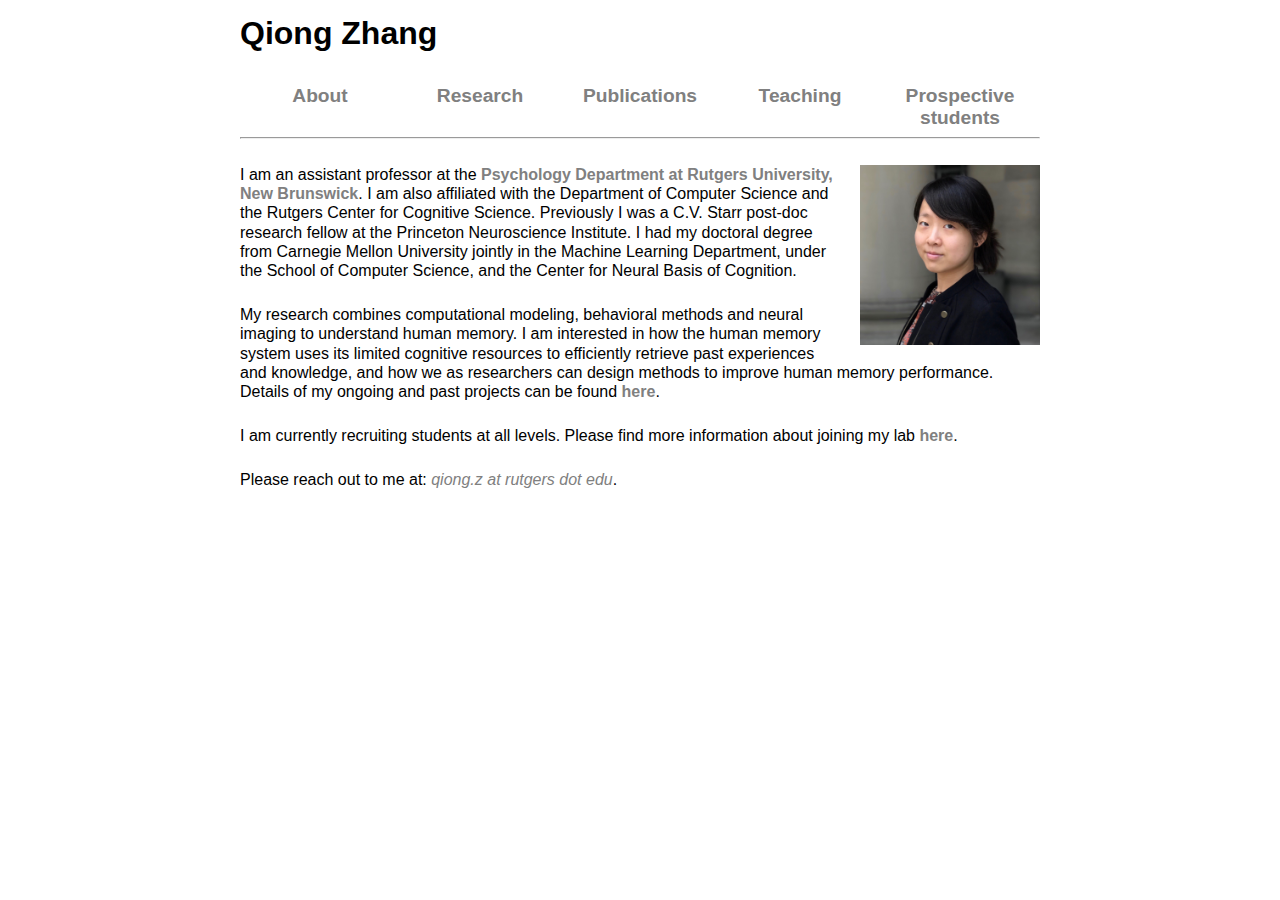
<file: index.html>
<html>

<title>Qiong Zhang</title>

<link href="style.css" rel="stylesheet" type="text/css">

<head>
<h1>Qiong Zhang</h1>

</br>

<tr>
<td height="20%" colspan="1">
  <table style="border: 0; width: 100%; cellpadding: 10px; cellspacing: 0; bordercolor=white;">
	<tr style="text-align:center;">
        <td width="25%"> <a
        href="index.html" style="font-size: 1.2em; color: #808080;">About</a> </td>
		<td width="25%"> <a
        href="./research.html" style="font-size: 1.2em; color: #808080;">Research</a> </td>
		<td width="25%"> <a
        href="./publications.html" style="font-size: 1.2em; color: #808080;">Publications</a> </td>
        <td width="25%"> <a
        href="teaching.html" style="font-size: 1.2em; color: #808080;">Teaching</a> </td>
		<td width="25%"> <a
        href="students.html" style="font-size: 1.2em; color: #808080;">Prospective students</a> </td>
	</tr>
	</table>
</td>
</tr>

<hr>

</head>

<body>
<style>
p {
    margin-bottom: 10px;
}
</style>
</br>
	<section>


		<img src="./qiong_0.jpeg" style="float: right; margin-left: 1em; height: 180; width: auto;">

<p> I am an assistant professor at the <a href="https://psych.rutgers.edu" target='_self'>Psychology Department at Rutgers University, New Brunswick</a>. I am also affiliated with the Department of Computer Science and the Rutgers Center for Cognitive Science. Previously I was a C.V. Starr post-doc research fellow at the
  Princeton Neuroscience Institute. I had my doctoral degree from Carnegie Mellon University jointly in the Machine Learning Department, under the School of Computer Science,
 and the Center for Neural Basis of Cognition. </p>

 <p>My research combines computational modeling, behavioral methods and neural imaging to understand human memory. I am interested in how the human memory system uses its limited cognitive resources to efficiently
  retrieve past experiences and knowledge, and how we as researchers can design methods to improve human memory performance. Details of my ongoing and past projects can be found
 <a
      href="./research.html">here</a>.</p>

      <p>I am currently recruiting students at all levels. Please find more information about joining my lab <a
            href="./students.html">here</a>. </p>
      <p>Please reach out to me at: <i style="color: gray;">qiong.z at rutgers dot edu</i>.</p>

  </section>
</body>

</html>
</file>
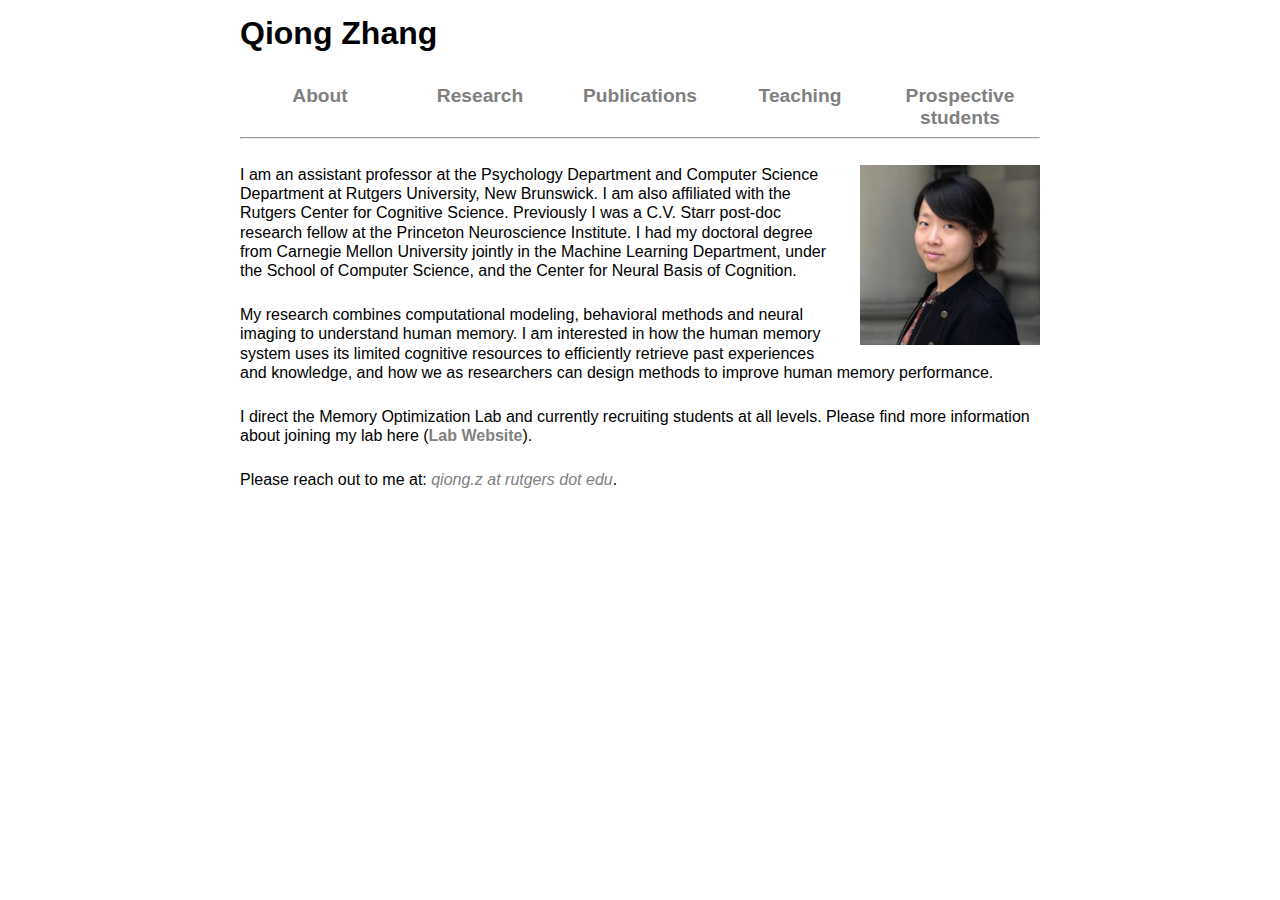
<file: index_08032022.html>
<html>

<title>Qiong Zhang</title>

<link href="style.css" rel="stylesheet" type="text/css">

<head>
<h1>Qiong Zhang</h1>

</br>

<tr>
<td height="20%" colspan="1">
  <table style="border: 0; width: 100%; cellpadding: 10px; cellspacing: 0; bordercolor=white;">
	<tr style="text-align:center;">
        <td width="25%"> <a
        href="index.html" style="font-size: 1.2em; color: #808080;">About</a> </td>
		<td width="25%"> <a
        href="./research.html" style="font-size: 1.2em; color: #808080;">Research</a> </td>
		<td width="25%"> <a
        href="./publications.html" style="font-size: 1.2em; color: #808080;">Publications</a> </td>
        <td width="25%"> <a
        href="teaching.html" style="font-size: 1.2em; color: #808080;">Teaching</a> </td>
		<td width="25%"> <a
        href="students.html" style="font-size: 1.2em; color: #808080;">Prospective students</a> </td>
	</tr>
	</table>
</td>
</tr>

<hr>

</head>

<body>
<style>
p {
    margin-bottom: 10px;
}
</style>
</br>
	<section>


		<img src="./qiong_0.jpeg" style="float: right; margin-left: 1em; height: 180; width: auto;">

<p> I am an assistant professor at the Psychology Department and Computer Science Department at Rutgers University, New Brunswick</a>. I am also affiliated with the Rutgers Center for Cognitive Science. Previously I was a C.V. Starr post-doc research fellow at the
  Princeton Neuroscience Institute. I had my doctoral degree from Carnegie Mellon University jointly in the Machine Learning Department, under the School of Computer Science,
 and the Center for Neural Basis of Cognition. </p>

 <p>My research combines computational modeling, behavioral methods and neural imaging to understand human memory. I am interested in how the human memory system uses its limited cognitive resources to efficiently
  retrieve past experiences and knowledge, and how we as researchers can design methods to improve human memory performance.</p>


      <p>I direct the Memory Optimization Lab and currently recruiting students at all levels. Please find more information about joining my lab here (<a
                 href="https://sites.rutgers.edu/memory-optimization-lab/">Lab Website</a>).</p>
      <p>Please reach out to me at: <i style="color: gray;">qiong.z at rutgers dot edu</i>.</p>

  </section>
</body>

</html>
</file>
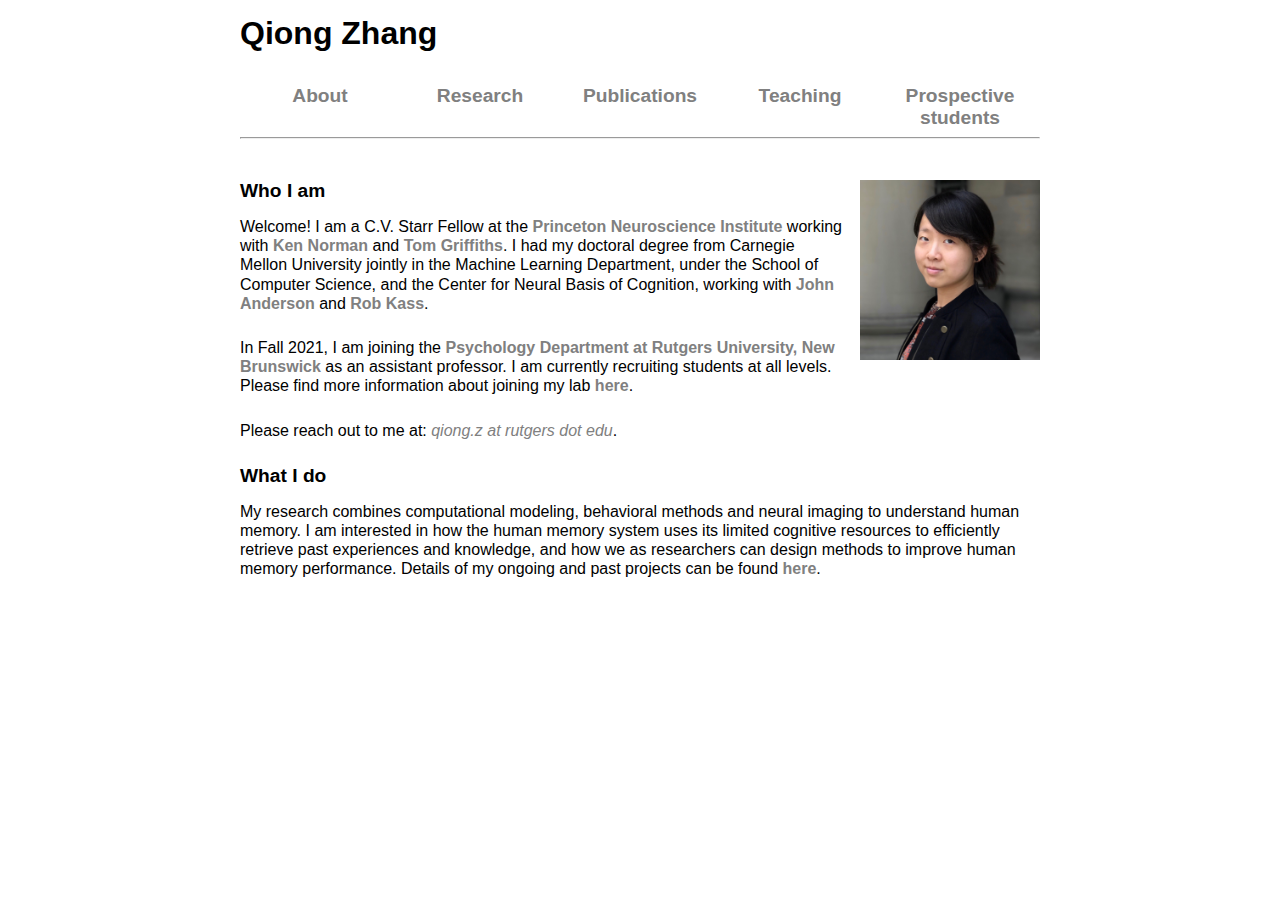
<file: index_09082021.html>
<html>

<title>Qiong Zhang</title>

<link href="style.css" rel="stylesheet" type="text/css">

<head>
<h1>Qiong Zhang</h1>

</br>

<tr>
<td height="20%" colspan="1">
  <table style="border: 0; width: 100%; cellpadding: 10px; cellspacing: 0; bordercolor=white;">
	<tr style="text-align:center;">
        <td width="25%"> <a
        href="index.html" style="font-size: 1.2em; color: #808080;">About</a> </td>
		<td width="25%"> <a
        href="./research.html" style="font-size: 1.2em; color: #808080;">Research</a> </td>
		<td width="25%"> <a
        href="./publications.html" style="font-size: 1.2em; color: #808080;">Publications</a> </td>
        <td width="25%"> <a
        href="teaching.html" style="font-size: 1.2em; color: #808080;">Teaching</a> </td>
		<td width="25%"> <a
        href="students.html" style="font-size: 1.2em; color: #808080;">Prospective students</a> </td>
	</tr>
	</table>
</td>
</tr>

<hr>

</head>

<body>
<style>
p {
    margin-bottom: 10px;
}
</style>
</br>
	<section>


		<img src="./qiong_0.jpeg" style="float: right; margin-left: 1em; height: 180; width: auto;">
		<h2>Who I am</h2>

		<p>Welcome! I am a C.V. Starr Fellow at the <a
     href="http://pni.princeton.edu"
     target='_self'>Princeton Neuroscience Institute </a> working with <a
     href="http://compmem.princeton.edu" target='_self'>Ken Norman </a> and <a href="http://cocosci.princeton.edu"
     target='_self'>Tom Griffiths</a>. I had my doctoral degree from Carnegie Mellon University jointly in the Machine Learning Department, under the School of Computer Science, and the Center for Neural Basis of Cognition, working with <a
     href="http://act-r.psy.cmu.edu/peoplepages/ja/" target='_self'>John Anderson </a> and <a href="http://www.stat.cmu.edu/~kass/"
     target='_self'>Rob Kass</a>. </p>

     <p> In Fall 2021, I am joining the <a href="https://psych.rutgers.edu"
     target='_self'>Psychology Department at Rutgers University, New Brunswick</a> as an assistant professor. I am currently recruiting students at all levels. Please find more information about joining my lab <a
           href="./students.html">here</a>. </p>

    <p>Please reach out to me at: <i style="color: gray;">qiong.z at rutgers dot edu</i>.</p>

	</section>

  <section>
    <h2>What I do</h2>


<p> My research combines computational modeling, behavioral methods and neural imaging to understand human memory. I am interested in how the human memory system uses its limited cognitive resources to efficiently
  retrieve past experiences and knowledge, and how we as researchers can design methods to improve human memory performance. Details of my ongoing and past projects can be found
 <a
      href="./research.html">here</a>.</p>
  </section>
</body>

</html>
</file>
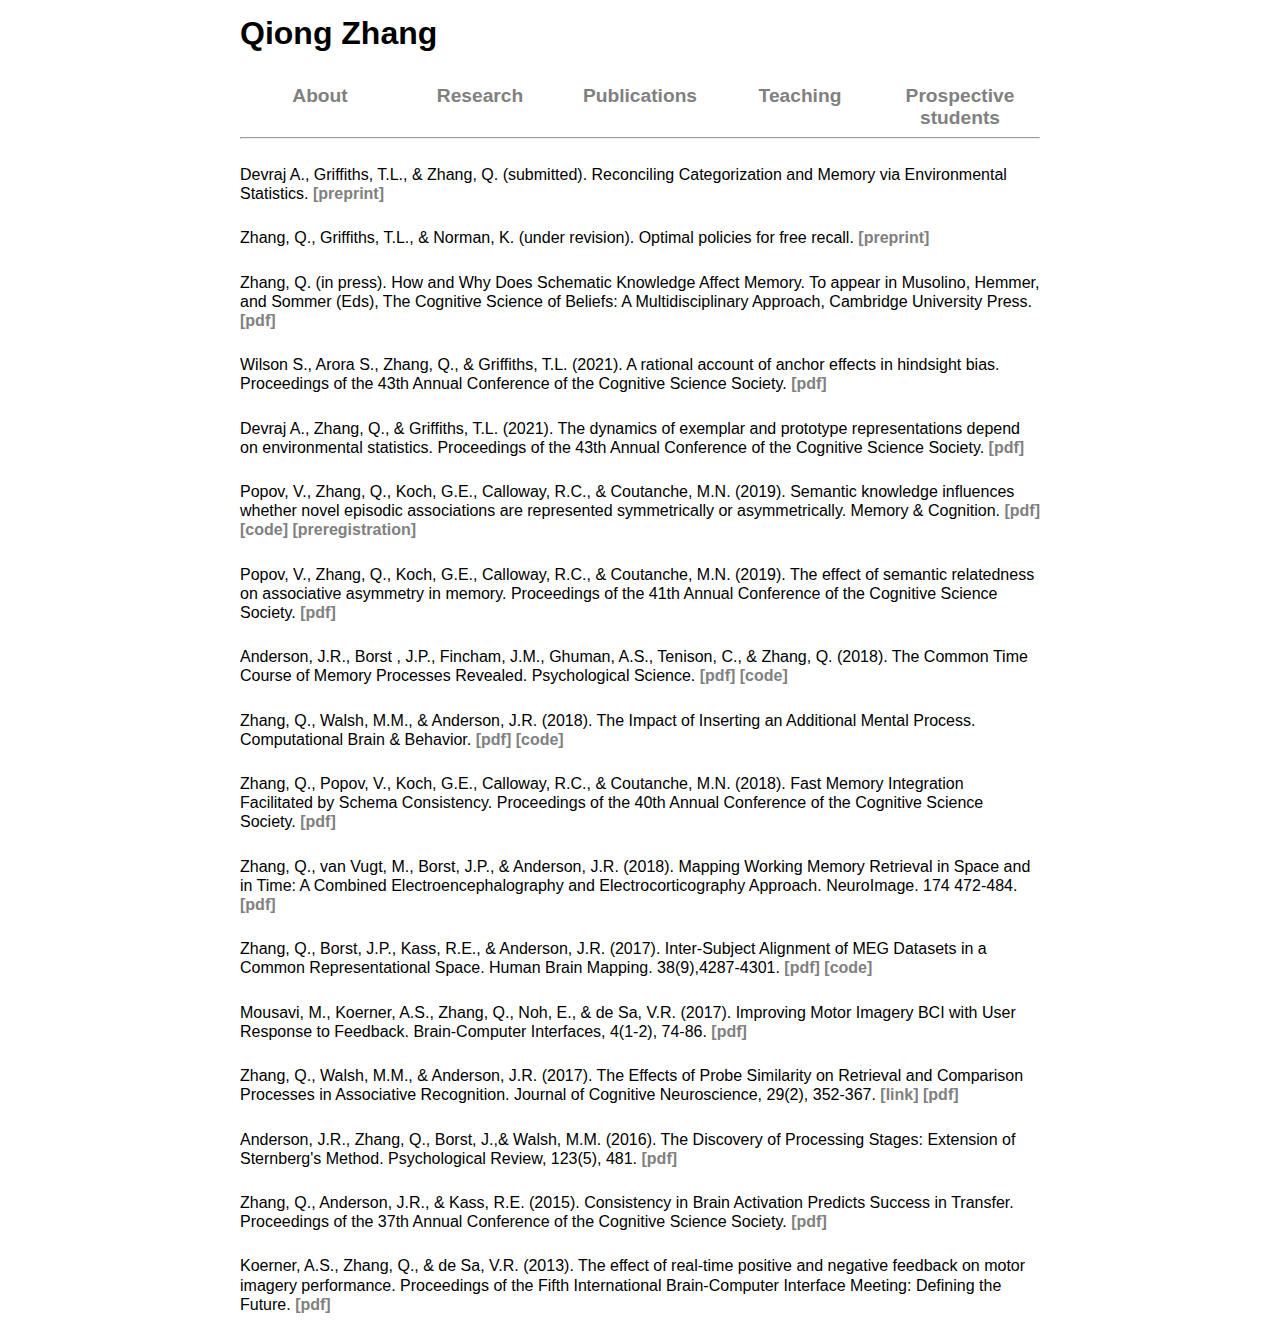
<file: publications.html>
<html>

<title>Qiong Zhang</title>

<link rel="stylesheet" href="style.css" type="text/css">

<head>

<style>
p {
    margin-bottom: 1em;
}
</style>


<h1>Qiong Zhang</h1>

</br>

<tr>
<td height="20%" colspan="1">
  <table style="border: 0; width: 100%; cellpadding: 10px; cellspacing: 0; bordercolor=white;">
	<tr style="text-align:center;">
        <td width="25%"> <a
        href="index.html" style="font-size: 1.2em; color: #808080;">About</a> </td>
		<td width="25%"> <a
        href="./research.html" style="font-size: 1.2em; color: #808080;">Research</a> </td>
		<td width="25%"> <a
        href="./publications.html" style="font-size: 1.2em; color: #808080;">Publications</a> </td>
        <td width="25%"> <a
        href="teaching.html" style="font-size: 1.2em; color: #808080;">Teaching</a> </td>
		<td width="25%"> <a
        href="students.html" style="font-size: 1.2em; color: #808080;">Prospective students</a> </td>
	</tr>
	</table>
</td>
</tr>

<hr>

</head>



<body>
</br>



	<section>

<p> Devraj A., Griffiths, T.L., & Zhang, Q. (submitted). Reconciling Categorization and Memory via Environmental Statistics. <a href="https://psyarxiv.com/72yw8" target='_self'>[preprint]</a></p>

<p> Zhang, Q., Griffiths, T.L., & Norman, K. (under revision). Optimal policies for free recall. <a href="https://psyarxiv.com/sgepb" target='_self'>[preprint]</a></p>

<p> Zhang, Q. (in press). How and Why Does Schematic Knowledge Affect Memory. To appear in Musolino, Hemmer, and Sommer (Eds), The Cognitive Science of Beliefs: A Multidisciplinary Approach, Cambridge University Press.<a href="Chapter4.pdf" target='_self'> [pdf]</a></p>

<p> Wilson S., Arora S., Zhang, Q., & Griffiths, T.L. (2021). A rational account of anchor effects in hindsight bias. Proceedings of the 43th Annual Conference of the Cognitive Science Society.<a href="hindsight.pdf" target='_self'> [pdf] </a></p>

<p> Devraj A., Zhang, Q., & Griffiths, T.L. (2021). The dynamics of exemplar and prototype representations depend on environmental statistics. Proceedings of the 43th Annual Conference of the Cognitive Science Society.<a href="categorization.pdf" target='_self'> [pdf] </a> </p>

<p> Popov, V., Zhang, Q., Koch, G.E., Calloway, R.C., & Coutanche, M.N. (2019). Semantic knowledge influences whether novel episodic associations are represented symmetrically or asymmetrically. Memory & Cognition. <a href="asymmetry.pdf" target='_self'> [pdf]</a> <a href="https://osf.io/72amw/" target='_self'>[code]</a> <a href="https://osf.io/rdsw5" target='_self'>[preregistration]</a></p>

<p> Popov, V., Zhang, Q., Koch, G.E., Calloway, R.C., & Coutanche, M.N. (2019). The effect of semantic relatedness on associative asymmetry in memory. Proceedings of the 41th Annual Conference of the Cognitive Science Society. <a href="https://psyarxiv.com/6pgjn/" target='_self'>[pdf]</a>  </p>

<p>Anderson, J.R., Borst , J.P., Fincham, J.M., Ghuman, A.S., Tenison, C., & Zhang, Q. (2018). The Common Time Course of Memory Processes Revealed. Psychological Science. <a href="http://act-r.psy.cmu.edu/?post_type=publications&p=21105" target='_self'> [pdf]</a> <a href="http://act-r.psy.cmu.edu/?post_type=publications&p=21105" target='_self'>[code]</a> </p>


<p>Zhang, Q., Walsh, M.M., & Anderson, J.R. (2018). The Impact of Inserting an Additional Mental Process. Computational Brain & Behavior. <a href="https://rdcu.be/NHNO" target='_self'>[pdf]</a> <a href="https://osf.io/mtqp5/" target='_self'>[code]</a>  </p>

<p>Zhang, Q., Popov, V., Koch, G.E., Calloway, R.C., & Coutanche, M.N. (2018). Fast Memory Integration Facilitated by Schema Consistency.  Proceedings of the 40th Annual Conference of the Cognitive Science Society. <a href="http://mindmodeling.org/cogsci2018/papers/0525/0525.pdf" target='_self'>[pdf]</a>   </p>


<p>Zhang, Q., van Vugt, M., Borst, J.P., & Anderson, J.R. (2018). Mapping Working Memory Retrieval in Space and in Time: A Combined Electroencephalography and Electrocorticography Approach. NeuroImage. 174 472-484. <a href="https://www.researchgate.net/publication/323884082_Mapping_working_memory_retrieval_in_space_and_in_time_A_combined_electroencephalography_and_electrocorticography_approach" target='_self'> [pdf]</a> </p>

		<p>Zhang, Q., Borst, J.P., Kass, R.E., & Anderson, J.R. (2017). Inter-Subject Alignment of MEG Datasets in a Common Representational Space. Human Brain Mapping. 38(9),4287-4301. <a href="https://www.researchgate.net/publication/317840536_Inter-subject_Alignment_of_MEG_Datasets_in_a_Common_Representational_Space " target='_self'> [pdf]</a> <a href="https://github.com/21zhangqiong/MEG_Alignment" target='_self'>[code]</a> </p>

		<p> Mousavi, M., Koerner, A.S., Zhang, Q.,  Noh, E., & de Sa, V.R. (2017). Improving Motor Imagery BCI with User Response to Feedback. Brain-Computer Interfaces, 4(1-2), 74-86. <a href="http://www.tandfonline.com/eprint/CazsdMbk6IAfk5fa7hke/full " target='_self'> [pdf]</a> </p>


		<p>Zhang, Q., Walsh, M.M., & Anderson, J.R. (2017). The Effects of Probe Similarity on Retrieval and Comparison Processes in Associative Recognition. Journal of Cognitive Neuroscience, 29(2), 352-367.
<a href="http://www.mitpressjournals.org/doi/pdf/10.1162/jocn_a_01059" target='_self'>[link]</a> <a href="https://www.researchgate.net/publication/309298705_The_Effects_of_Probe_Similarity_on_Retrieval_and_Comparison_Processes_in_Associative_Recognition" target='_self'> [pdf]</a> </p>
		<p>Anderson, J.R., Zhang, Q., Borst, J.,& Walsh, M.M. (2016). The Discovery of Processing Stages: Extension of Sternberg's Method. Psychological Review, 123(5), 481. <a href="psychrev.pdf" target='_self'> [pdf]</a> </p>
    <p> Zhang, Q., Anderson, J.R., & Kass, R.E. (2015). Consistency in Brain Activation Predicts Success in Transfer. Proceedings of the 37th Annual Conference of the Cognitive Science Society. <a href="https://mindmodeling.org/cogsci2015/papers/0477/paper0477.pdf
" target='_self'>[pdf]</a></p>
<p>Koerner, A.S., Zhang, Q., & de Sa, V.R. (2013). The effect of real-time positive and negative feedback on motor imagery performance. Proceedings of the Fifth International Brain-Computer Interface Meeting: Defining the Future. <a href="bci_2013.pdf" target='_self'>[pdf]</a></p>

		</p>


	</section>




</body>

</html>
</file>
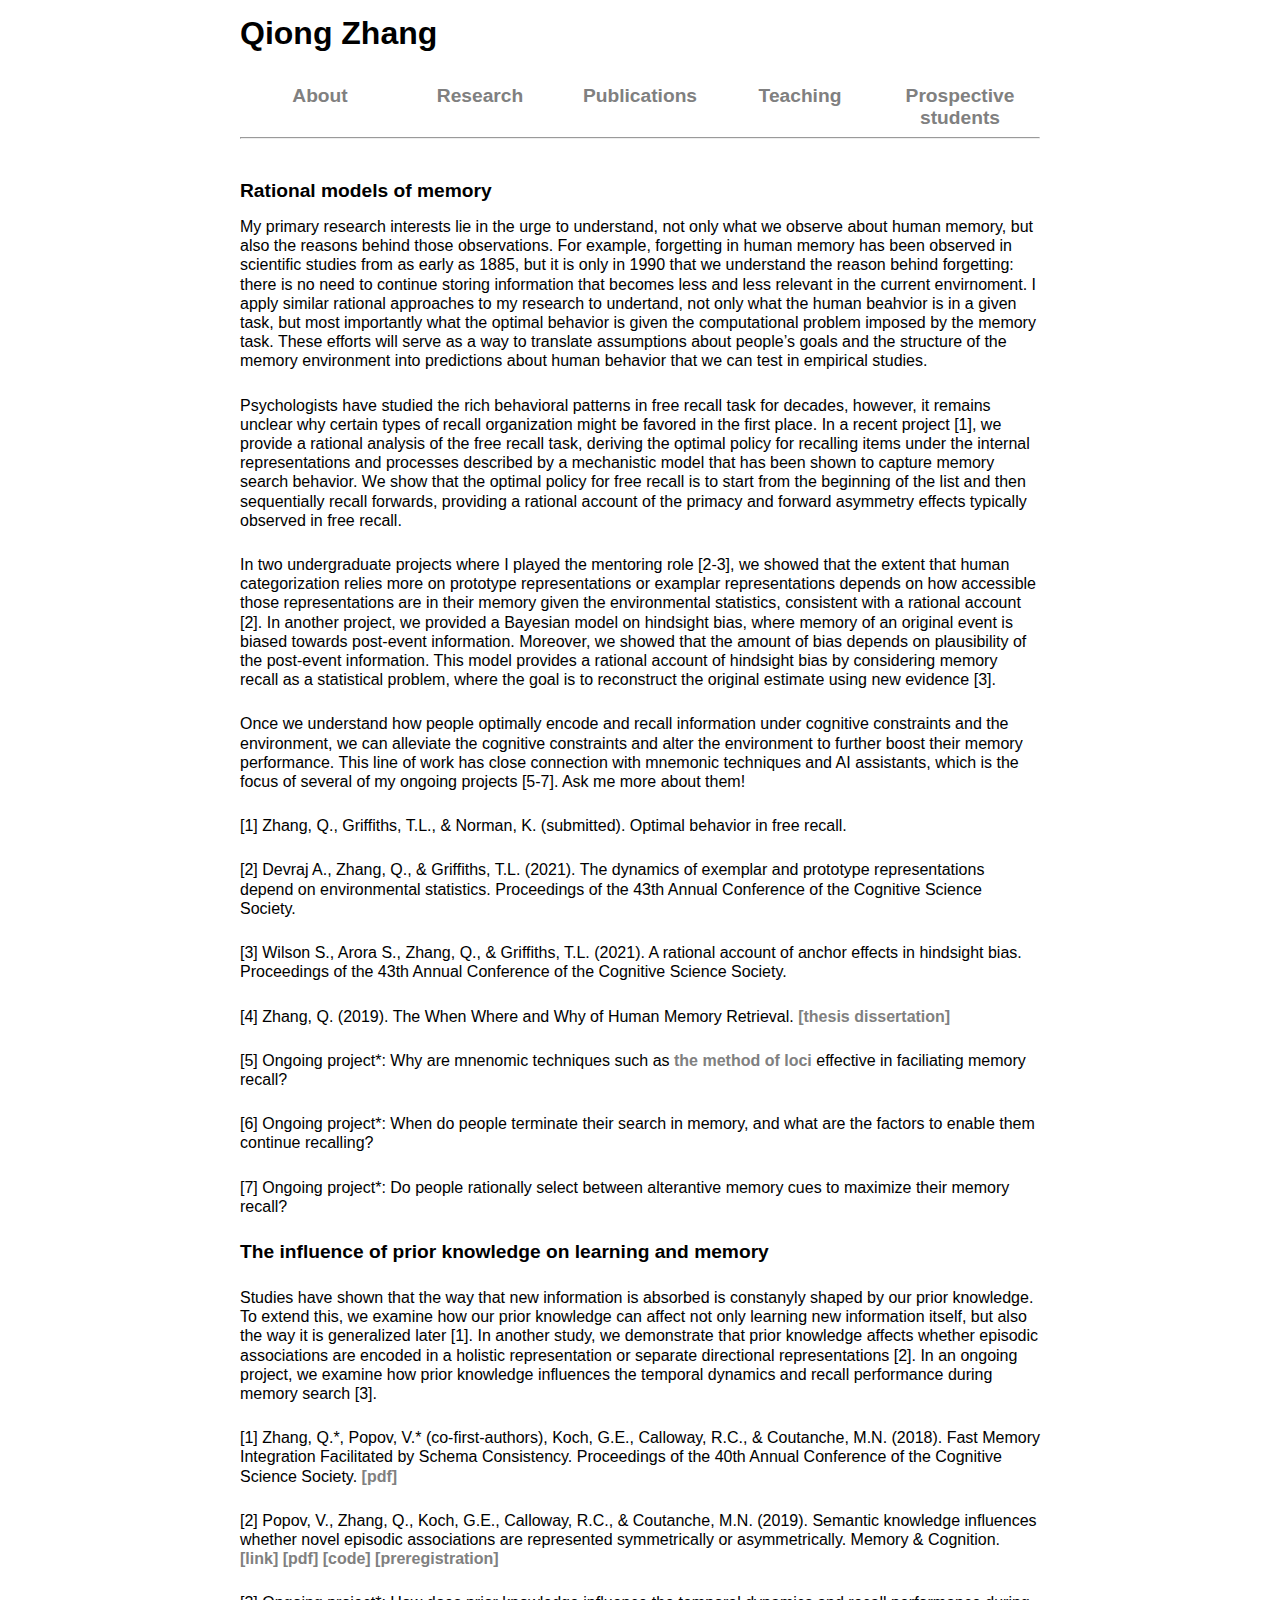
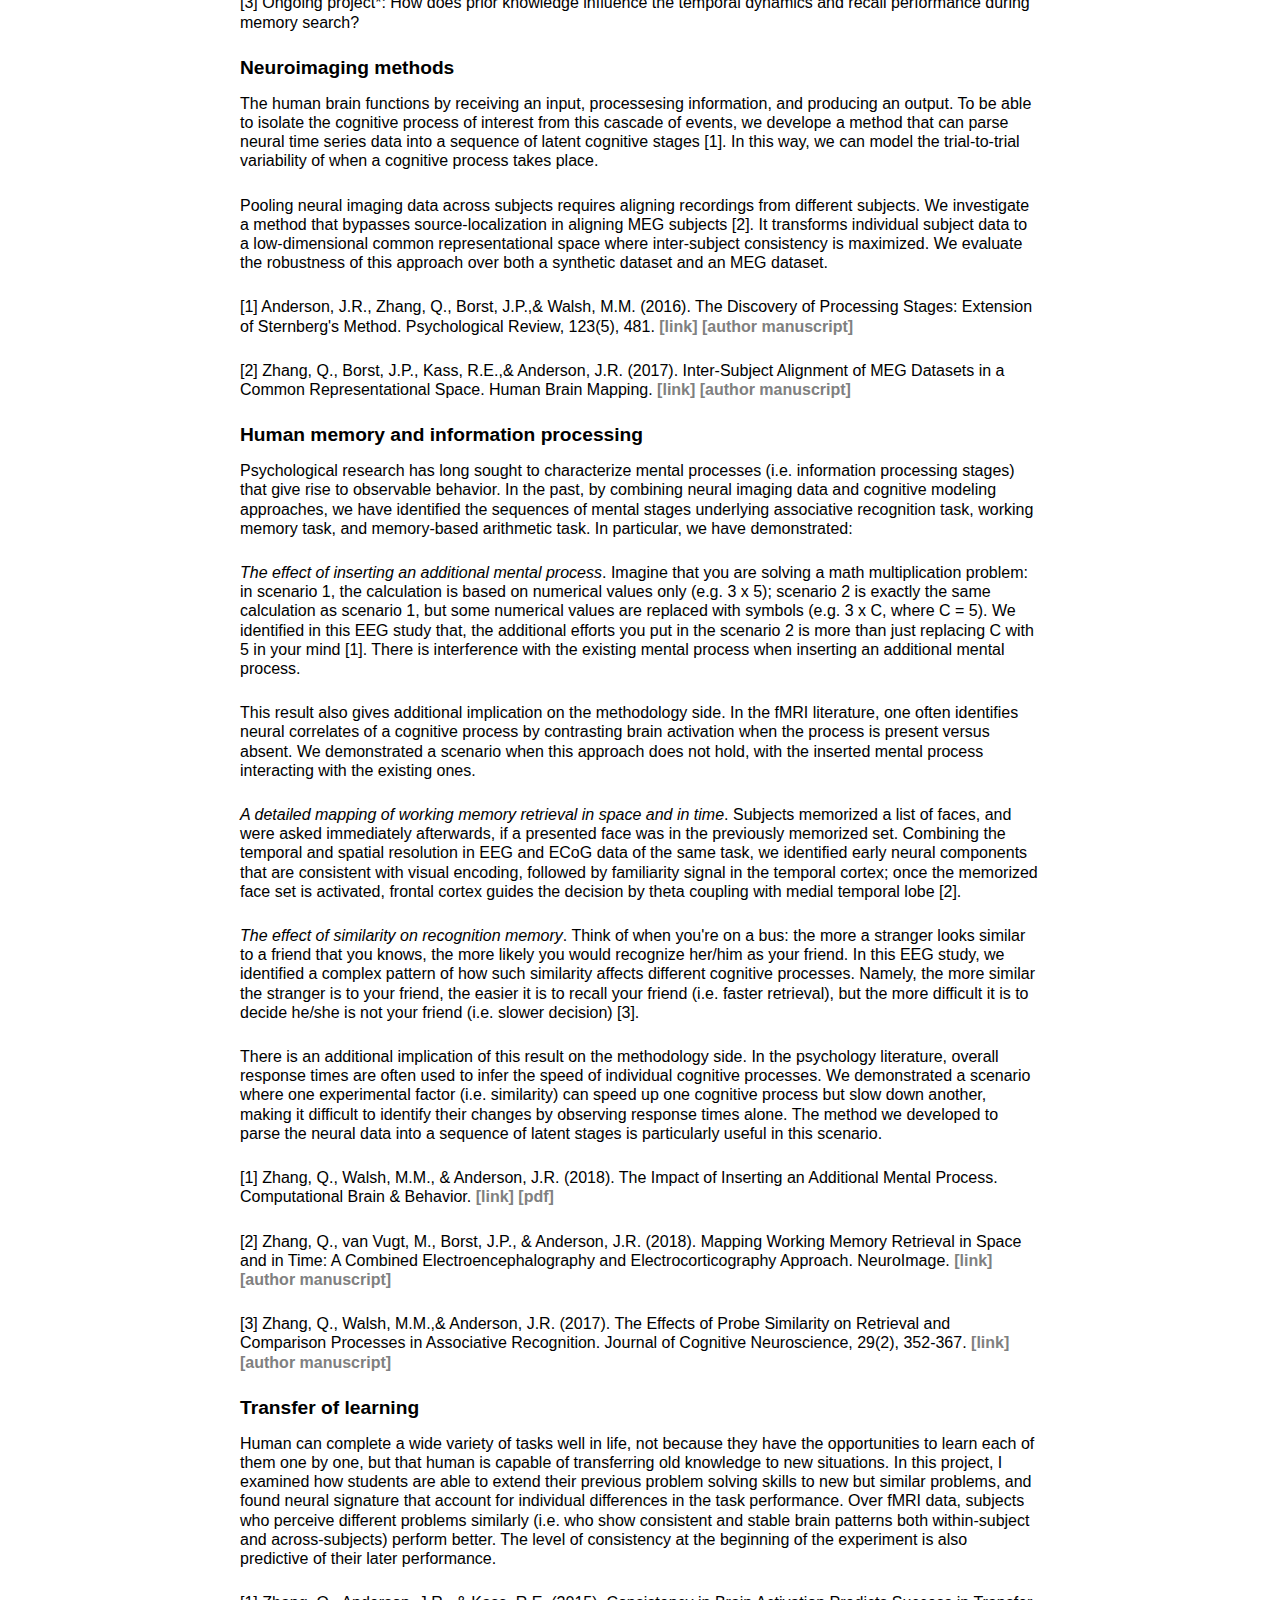
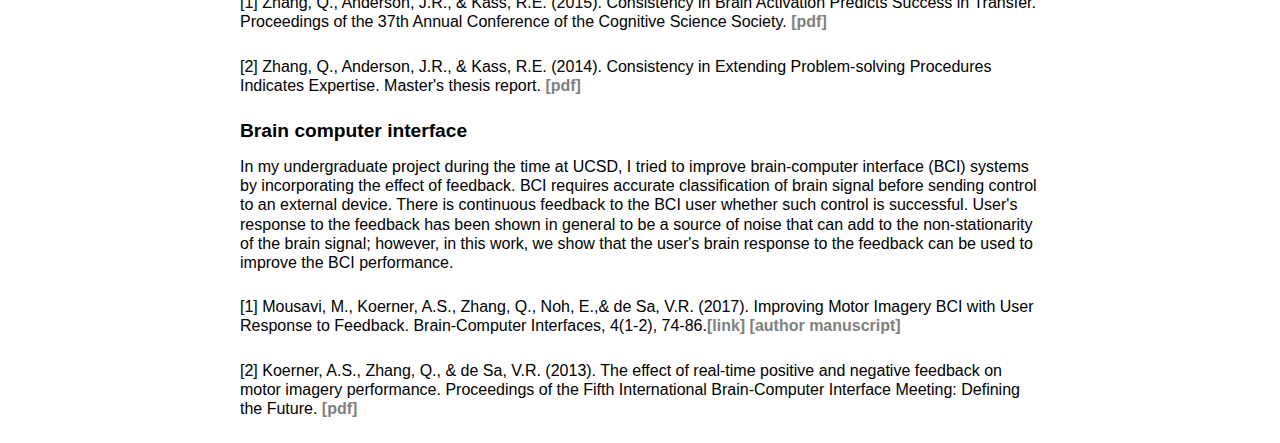
<file: research copy.html>
<html>

<title>Qiong Zhang</title>

<link rel="stylesheet" href="style.css" type="text/css">

<head>
<h1>Qiong Zhang</h1>

</br>

<tr>
<td height="20%" colspan="1">
  <table style="border: 0; width: 100%; cellpadding: 10px; cellspacing: 0; bordercolor=white;">
	<tr style="text-align:center;">
        <td width="25%"> <a
        href="index.html" style="font-size: 1.2em; color: #808080;">About</a> </td>
		<td width="25%"> <a
        href="./research.html" style="font-size: 1.2em; color: #808080;">Research</a> </td>
		<td width="25%"> <a
        href="./publications.html" style="font-size: 1.2em; color: #808080;">Publications</a> </td>
        <td width="25%"> <a
        href="teaching.html" style="font-size: 1.2em; color: #808080;">Teaching</a> </td>
		<td width="25%"> <a
        href="students.html" style="font-size: 1.2em; color: #808080;">Prospective students</a> </td>
	</tr>
	</table>
</td>
</tr>

<hr>

</head>


<body>
</br>
	<section>

		<h2>Rational models of memory </h2>
	    <p> My primary research interests lie in the urge to understand, not only what we observe about human memory, but also the reasons behind those observations.
        For example, forgetting in human memory has been observed in scientific studies from as early as 1885, but it is only in 1990 that we understand the reason behind forgetting:
        there is no need to continue storing information that becomes less and less relevant in the current envirnoment. I apply similar rational approaches to my research to undertand,
        not only what the human beahvior is in a given task, but most importantly what the optimal behavior is given the computational problem imposed by the memory task.
        These efforts will serve as a way to translate assumptions about people’s goals and the structure of the memory environment into predictions about human behavior that we can test in empirical studies. </p>

      <p> Psychologists have studied the rich behavioral patterns in free recall task for decades, however, it remains unclear why certain types of recall organization might be favored in the first place.
        In a recent project [1], we provide a rational analysis of the free recall task, deriving the optimal policy for recalling items under the internal representations and processes described by
        a mechanistic model that has been shown to capture memory search behavior. We show that the optimal policy for free recall is to start from the beginning of the list and then sequentially recall forwards,
        providing a rational account of the primacy and forward asymmetry effects typically observed in free recall.</p>

      <p> In two undergraduate projects where I played the mentoring role [2-3], we showed that the extent that human categorization relies more on prototype representations or examplar representations depends on
      how accessible those representations are in their memory given the environmental statistics, consistent with a rational account [2]. In another project, we provided a Bayesian model on hindsight bias,
    where memory of an original event is biased towards post-event information. Moreover, we showed that the amount of bias depends on plausibility of the post-event information. This model provides a rational account of hindsight bias by considering memory recall as a statistical problem, where the goal is
    to reconstruct the original estimate using new evidence [3]. </p>

     <p> Once we understand how people optimally encode and recall information under cognitive constraints and the environment, we can alleviate the cognitive constraints and alter the environment to further
       boost their memory performance. This line of work has close connection with mnemonic techniques and AI assistants, which is the focus of several of my ongoing projects [5-7]. Ask me more about them!  </p>


	    <p> [1] Zhang, Q., Griffiths, T.L., & Norman, K. (submitted). Optimal behavior in free recall. </p>

      <p> [2] Devraj A., Zhang, Q., & Griffiths, T.L. (2021). The dynamics of exemplar and prototype representations depend on environmental statistics. Proceedings of the 43th Annual Conference of the Cognitive Science Society.</a></p>

      <p> [3] Wilson S., Arora S., Zhang, Q., & Griffiths, T.L. (2021). A rational account of anchor effects in hindsight bias. Proceedings of the 43th Annual Conference of the Cognitive Science Society.</a></p>

      <p> [4] Zhang, Q. (2019). The When Where and Why of Human Memory Retrieval. <a href="https://www.semanticscholar.org/paper/The-When-%2C-Where-and-Why-of-Human-Memory-Retrieval-Zhang/1b40ef3774b33a30a2907d6001e60e48133c48ac" target='_self'>[thesis dissertation]</a>  </p>
      <p> [5] Ongoing project*: Why are mnenomic techniques such as <a href="https://www.technologynetworks.com/neuroscience/news/sherlocks-mind-palace-technique-explains-memory-athletes-incredible-recall-346252" target='_self'>the method of loci</a> effective in faciliating memory recall? </a></p>
      <p> [6] Ongoing project*: When do people terminate their search in memory, and what are the factors to enable them continue recalling? </p>
      <p> [7] Ongoing project*: Do people rationally select between alterantive memory cues to maximize their memory recall? </p>

</p>

	</section>

	<section>

		<h2>The influence of prior knowledge on learning and memory</h2>
    <p> </p>
	    <p>Studies have shown that the way that new information is absorbed is constanyly shaped by our prior knowledge. To extend this, we examine how our prior knowledge can affect not only learning new information itself,
         but also the way it is generalized later [1]. In another study, we demonstrate that prior knowledge affects whether episodic associations are encoded in a holistic representation or separate directional
         representations [2]. In an ongoing project, we examine how prior knowledge influences the temporal dynamics and recall performance during memory search [3]. </p>


<p>[1] Zhang, Q.*, Popov, V.* (co-first-authors), Koch, G.E., Calloway, R.C., & Coutanche, M.N. (2018). Fast Memory Integration Facilitated by Schema Consistency.  Proceedings of the 40th Annual Conference of the Cognitive Science Society. <a href="http://mindmodeling.org/cogsci2018/papers/0525/0525.pdf" target='_self'>[pdf]</a>   </p>

<p>[2] Popov, V., Zhang, Q., Koch, G.E., Calloway, R.C., & Coutanche, M.N. (2019). Semantic knowledge influences whether novel episodic associations are represented symmetrically or asymmetrically. Memory & Cognition. <a href="https://link.springer.com/article/10.3758%2Fs13421-019-00950-4" target='_self'>[link]</a> <a href="https://psyarxiv.com/6pgjn/" target='_self'>[pdf]</a> <a href="https://osf.io/72amw/" target='_self'>[code]</a> <a href="https://osf.io/rdsw5" target='_self'>[preregistration]</a></p>
<p>[3] Ongoing project*: How does prior knowledge influence the temporal dynamics and recall performance during memory search? </p>


</p>

	</section>


	<section>

		<h2> Neuroimaging methods</h2>
	<p> The human brain functions by receiving an input, processesing information, and producing an output. To be able to isolate the cognitive process of interest from this cascade of events, we develope a method that can parse neural time series data into a sequence of latent cognitive stages [1]. In this way, we can model the trial-to-trial variability of when a cognitive process takes place. </p>


<p> Pooling neural imaging data across subjects requires aligning
     recordings from different subjects. We investigate a method that bypasses
     source-localization in aligning MEG subjects [2]. It transforms individual
     subject data to a low-dimensional common representational space where
     inter-subject consistency is maximized. We evaluate the robustness of this
     approach over both a synthetic dataset and an MEG dataset. </p>

<p>[1] Anderson, J.R., Zhang, Q., Borst, J.P.,& Walsh, M.M. (2016). The Discovery of Processing Stages: Extension of Sternberg's Method. Psychological Review, 123(5), 481. <a href="http://www.ncbi.nlm.nih.gov/pubmed/27135600" target='_self'>[link]</a> <a href="https://www.researchgate.net/publication/301795187_The_Discovery_of_Processing_Stages_Extension_of_Sternberg's_Method" target='_self'> [author manuscript]</a> </p>

    <p>[2] Zhang, Q., Borst, J.P., Kass, R.E.,& Anderson, J.R. (2017). Inter-Subject
    Alignment of MEG Datasets in a Common Representational Space. Human Brain
    Mapping. <a href="http://onlinelibrary.wiley.com/doi/10.1002/hbm.23689/full"
    target='_self'>[link]</a> <a
                href="https://www.researchgate.net/publication/317840536_Inter-subject_Alignment_of_MEG_Datasets_in_a_Common_Representational_Space
                " target='_self'> [author manuscript]</a> </p>

</section>

 <section>
		<h2>Human memory and information processing</h2>
	     <p> Psychological research has long sought to characterize mental processes (i.e. information processing stages) that give rise to observable behavior. In the past, by combining neural imaging data and cognitive modeling approaches, we have identified the sequences of mental stages underlying associative recognition task, working memory task, and memory-based arithmetic task. In particular, we have demonstrated: </p>


	    <p><i>The effect of inserting an additional mental process</i>. Imagine that you are solving a math multiplication problem: in scenario 1, the calculation is based on numerical values only (e.g. 3 x 5); scenario 2 is exactly the same calculation as scenario 1, but some numerical values are replaced with symbols (e.g. 3 x C, where C = 5). We identified in this EEG study that, the additional efforts you put in the scenario 2 is more than just replacing C with 5 in your mind [1]. There is interference with the existing mental process when inserting an additional mental process.

		<p> This result also gives additional implication on the methodology side.  In the fMRI literature, one often identifies neural correlates of a cognitive process by contrasting brain activation when the process is present versus absent. We demonstrated a scenario when this approach does not hold, with the inserted mental process interacting with the existing ones.</p>

	    <p> <i>A detailed mapping of working memory retrieval in space and in time</i>. Subjects memorized a list of faces, and were asked immediately afterwards, if a presented face was in the previously memorized set. Combining the temporal and spatial resolution in EEG and ECoG data of the same task, we identified early neural components that are consistent with visual encoding, followed by familiarity signal in the temporal cortex; once the memorized face set is activated, frontal cortex guides the decision by theta coupling with medial temporal lobe [2].

	    <p> <i>The effect of similarity on recognition memory</i>. Think of when you're on a bus: the more a stranger looks similar to a friend that you knows, the more likely you would recognize her/him as your friend. In this EEG study, we identified a complex pattern of how such similarity affects different cognitive processes. Namely, the more similar the stranger is to your friend, the easier it is to recall your friend (i.e. faster retrieval), but the more difficult it is to decide he/she is not your friend (i.e. slower decision) [3]. </p>

		<p> There is an additional implication of this result on the methodology side. In the psychology literature, overall response times are often used to infer the speed of individual cognitive processes. We demonstrated a scenario where one experimental factor (i.e. similarity) can speed up one cognitive process but slow down another, making it difficult to identify their changes by observing response times alone. The method we developed to parse the neural data into a sequence of latent stages is particularly useful in this scenario. </p>



<p>[1] Zhang, Q., Walsh, M.M., & Anderson, J.R. (2018). The Impact of Inserting an Additional Mental Process. Computational Brain & Behavior. <a href="https://link.springer.com/article/10.1007/s42113-018-0002-8" target='_self'>[link]</a> <a href="https://rdcu.be/NHNO" target='_self'>[pdf]</a>  </p>

<p>[2] Zhang, Q., van Vugt, M., Borst, J.P., & Anderson, J.R. (2018). Mapping Working Memory Retrieval in Space and in Time: A Combined Electroencephalography and Electrocorticography Approach. NeuroImage. <a href="https://www.sciencedirect.com/science/article/pii/S1053811918302490" target='_self'>[link]</a> <a href="https://www.researchgate.net/publication/323884082_Mapping_working_memory_retrieval_in_space_and_in_time_A_combined_electroencephalography_and_electrocorticography_approach" target='_self'> [author manuscript]</a> </p>

<p>[3] Zhang, Q., Walsh, M.M.,& Anderson, J.R. (2017). The Effects of Probe Similarity on Retrieval and Comparison Processes in Associative Recognition. Journal of Cognitive Neuroscience, 29(2), 352-367.
<a href="http://www.mitpressjournals.org/doi/pdf/10.1162/jocn_a_01059" target='_self'>[link]</a> <a href="https://www.researchgate.net/publication/309298705_The_Effects_of_Probe_Similarity_on_Retrieval_and_Comparison_Processes_in_Associative_Recognition" target='_self'> [author manuscript]</a> </p>

</section>

<!--
<section>
		<h3 style="text-align:center;">Hippocampus-cortical interactions in working memory retrieval</h3>
	    <p>The interactions between the hippocampus and the neocortex are central to a lot of learning and memory processes. In this study, we have With the spatial resolution of ECoG, and the application of the HSMM-MVPA approach to capture the brief moment of memory retrieval in each trial,  </p>

<p>[1] Zhang, Q., van Vugt, M., Borst, J.P.,& Anderson, J.R. (submitted). Mapping Working Memory Retrieval in Space and in Time: A Combined Electroencephalography and Electrocorticography Approach.</p>
</section>

	    <p>First, we aim to identify when the key cognitive processes (e.g. memory retrieval, decision making) of such tasks take place in a trial. This is a challenging question given that they occur at different times across different trials. Instead of averaging over all trials to obtain a single marker of where an important cognitive event occur (e.g. event-related potential analysis), we developed a procedure to apply a hidden semi-Markov model (HSMM) to parse each trial into the same sequence of stages, thus characterizing when a particular cognitive process takes place on a trial-by-trial basis [1]. </p>
	    <p>Second, combined with the timing information of when certain cognitive events occur, we aim to identify what brain regions contribute to a particular cognitive stage/process. To utilize different trade-offs in spatial/temporal resolution across different imaging modalities, we have applied the HSMM procedure to EEG[1,2,4], MEG[5] and combined EEG/ECoG datasets[3] of similar memory tasks, and observed converging results of the underlying memory processes.</p>


	    Memories are not stored independently in the brain: they often interfere with each other when it comes to the moment of retrieval. To understand the source of such interference, I examine the impact of different experimental factors on the speed of memory retrieval. Human bran is like a computer, that it receives input, processes information, and delivers output

	    To understand source of such interference, I examine the time course and the neural correlates of memory retriea

	     To better understand why retrieval is sometimes more effortful than other times, I study how memories interact by combining brain imaging data with cognitive models.

	     To be able to recall if we have encountered something before, we need to retrieve a specific related piece of memory.
	    The majority of my PhD efforts focus on uncovering the cognitive stages (i.e. information processing stages) involved in completing a variety of memory tasks. Such tasks include deciding whether one has seen an item before (i.e. a simple recognition task), or whether one has seen a pair of items together before (i.e. an associative recognition task). The items/pairs of items have been memorized either hours in advance (i.e. long-term memory), or seconds in advance (i.e. short-term memory).  </p>
	    <p>First, we aim to identify when the key cognitive processes (e.g. memory retrieval, decision making) of such tasks take place in a trial. This is a challenging question given that they occur at different times across different trials. Instead of averaging over all trials to obtain a single marker of where an important cognitive event occur (e.g. event-related potential analysis), we developed a procedure to apply a hidden semi-Markov model (HSMM) to parse each trial into the same sequence of stages, thus characterizing when a particular cognitive process takes place on a trial-by-trial basis [1]. </p>

	    <p>Second, combined with the timing information of when certain cognitive events occur, we aim to identify what brain regions contribute to a particular cognitive stage/process. To utilize different trade-offs in spatial/temporal resolution across different imaging modalities, we have applied the HSMM procedure to EEG[1,2,4], MEG[5] and combined EEG/ECoG datasets[3] of similar memory tasks, and observed converging results of the underlying memory processes.</p>
	    <p> Last but not the least, the methods we have developed are useful to a wide range of scenarios, in addition to examining memory tasks. In the past, reaction times are used as the only measure of information processing speed. However, we have demonstrated a case where an experimental factor increases the time duration in one stage but decreases the time duration in another stage. Therefore, being the sum of all stages in a task, reaction times are less informative [2]. We have also demonstrated that after inserting an extra cognitive stage in the task, using reaction times is not able to identify changes in existing cognitive stages whereas the HSMM procedure is able to [4]. </p>



		<p>[1] Anderson, J.R., Zhang, Q., Borst, J.P.,& Walsh, M.M. (2016). The Discovery of Processing Stages: Extension of Sternberg's Method. Psychological Review, 123(5), 481. <a href="http://www.ncbi.nlm.nih.gov/pubmed/27135600" target='_self'>[link]</a> <a href="https://www.researchgate.net/publication/301795187_The_Discovery_of_Processing_Stages_Extension_of_Sternberg's_Method" target='_self'> [author manuscript]</a> </p>
		<p>[4] Zhang, Q., van Vugt, M., Borst, J.P.,& Anderson, J.R. (submitted). Mapping Working Memory Retrieval in Space and in Time: A Combined Electroencephalography and Electrocorticography Approach.</p>



<p>[5] Anderson, J.R., Borst, P.J., Fincham, J.M., Tenison, C.S.,& Zhang, Q. (submitted). The Common Time Course of Memory Processes Revealed.</p>



	</section>

-->

	<section>
    <h2> Transfer of learning</h2>
      <p> Human can complete a wide variety of tasks well in life, not because they have the opportunities to learn each of them one by one, but that human is capable of transferring old knowledge to new situations. In this project, I examined how students are able to extend their previous problem solving skills to new but similar problems, and found neural signature that account for individual differences in the task performance. Over fMRI data, subjects who perceive different problems similarly (i.e. who show consistent and stable brain patterns both within-subject and across-subjects) perform better. The level of consistency at the beginning of the experiment is also predictive of their later performance. </p>

    <p> [1] Zhang, Q., Anderson, J.R., & Kass, R.E. (2015). Consistency in Brain
    Activation Predicts Success in Transfer. Proceedings of the 37th Annual
    Conference of the Cognitive Science Society. <a
    href="https://mindmodeling.org/cogsci2015/papers/0477/paper0477.pdf "
    target='_self'>[pdf]</a></p>

    <p> [2] Zhang, Q., Anderson, J.R., & Kass, R.E. (2014). Consistency in
    Extending Problem-solving Procedures Indicates Expertise. Master's thesis
    report. <a
    href="https://www.ml.cmu.edu/research/dap-papers/dap-qiong_zhang.pdf "
    target='_self'>[pdf]</a> </p>
	</section>





	<section>
		<h2> Brain computer interface</h2>
      <p> In my undergraduate project during the time at UCSD, I tried to
      improve brain-computer interface (BCI) systems by incorporating the effect
      of feedback. BCI requires accurate classification of brain signal before
      sending control to an external device. There is continuous feedback to the
      BCI user whether such control is successful. User's response to the
      feedback has been shown in general to be a source of noise that can add to
      the non-stationarity of the brain signal; however, in this work, we show
      that the user's brain response to the feedback can be used to improve the
      BCI performance. </p>

    <p> [1] Mousavi, M., Koerner, A.S., Zhang, Q.,  Noh, E.,& de Sa, V.R.
    (2017). Improving Motor Imagery BCI with User Response to Feedback.
    Brain-Computer Interfaces, 4(1-2), 74-86.<a
    href="http://dx.doi.org/10.1080/2326263X.2017.1303253"
    target='_self'>[link]</a> <a
  href="http://www.tandfonline.com/eprint/CazsdMbk6IAfk5fa7hke/full "
  target='_self'> [author manuscript]</a> </p>

    <p>[2] Koerner, A.S., Zhang, Q., & de Sa, V.R. (2013). The effect of
    real-time positive and negative feedback on motor imagery performance.
    Proceedings of the Fifth International Brain-Computer Interface Meeting:
    Defining the Future. <a
    href="http://castor.tugraz.at/doku/BCIMeeting2013/073.pdf "
  target='_self'>[pdf]</a></p>
	</section>

</body>
</html>
</file>
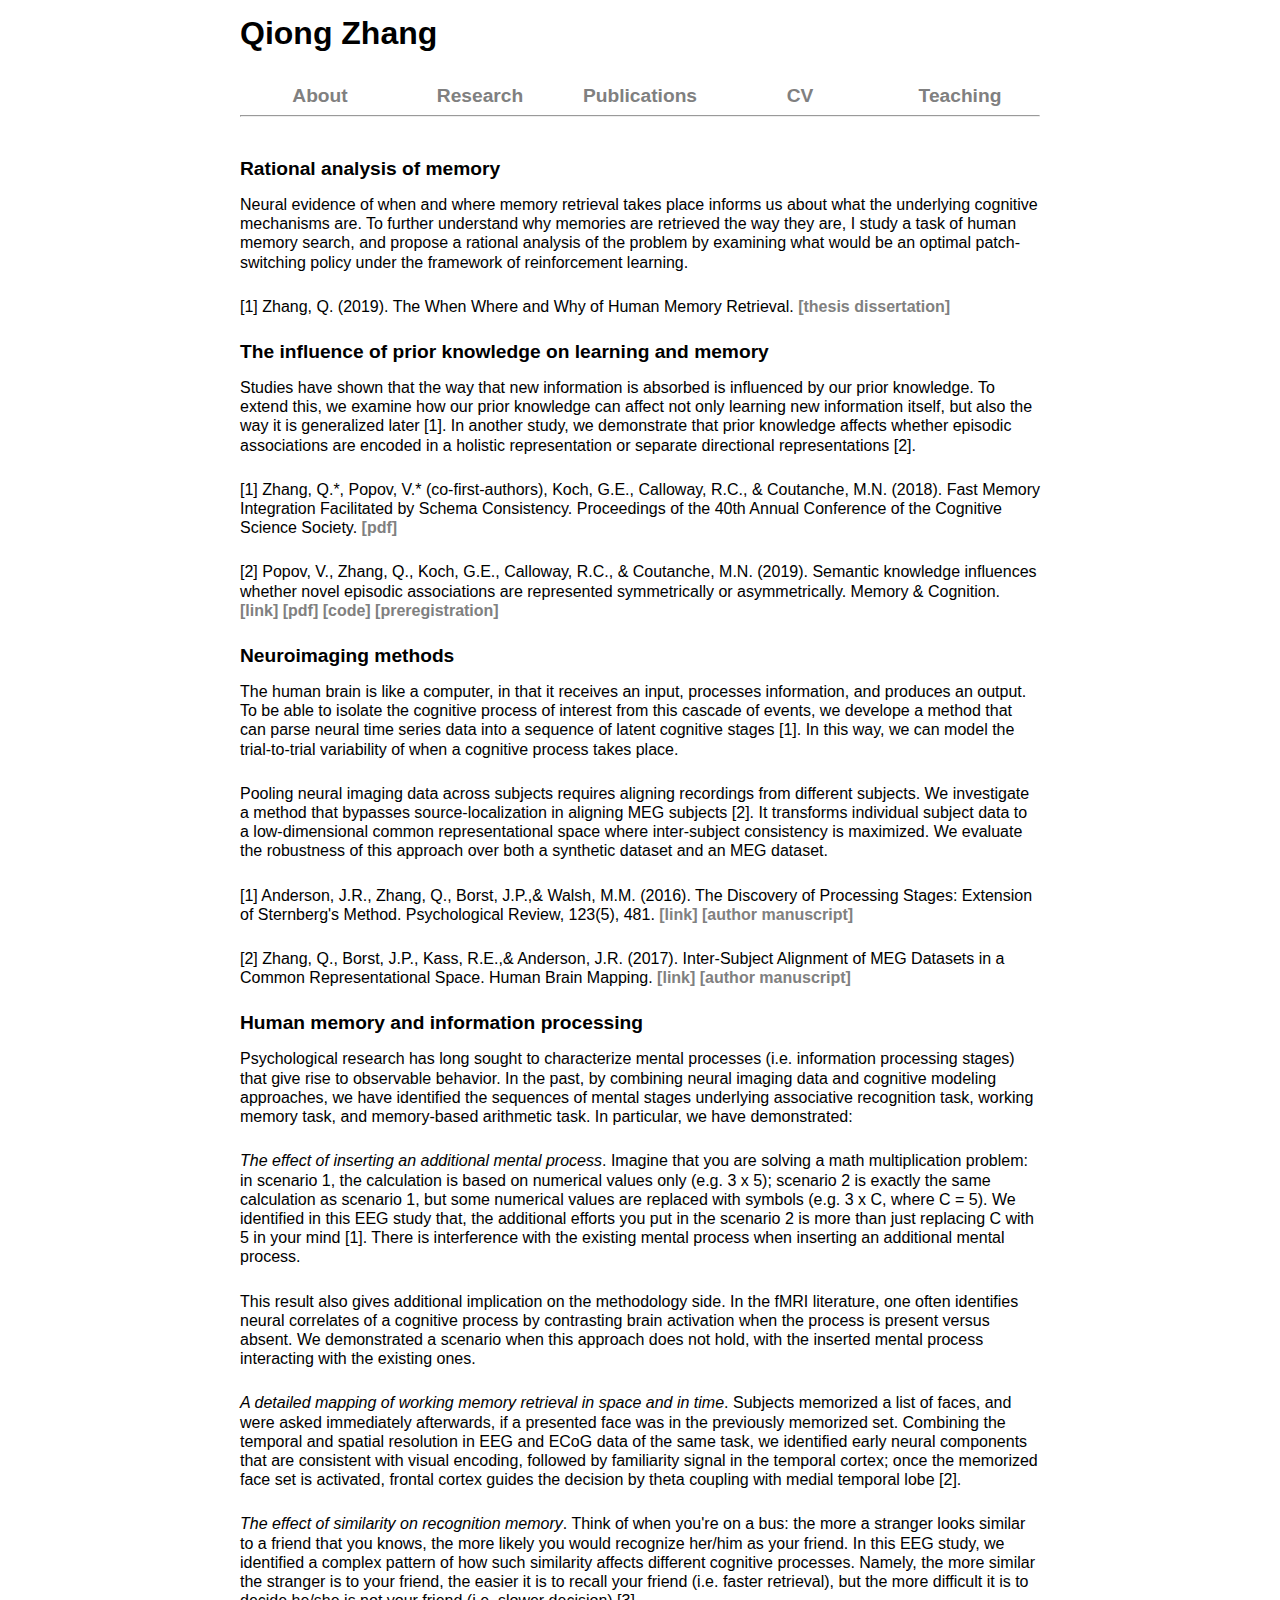
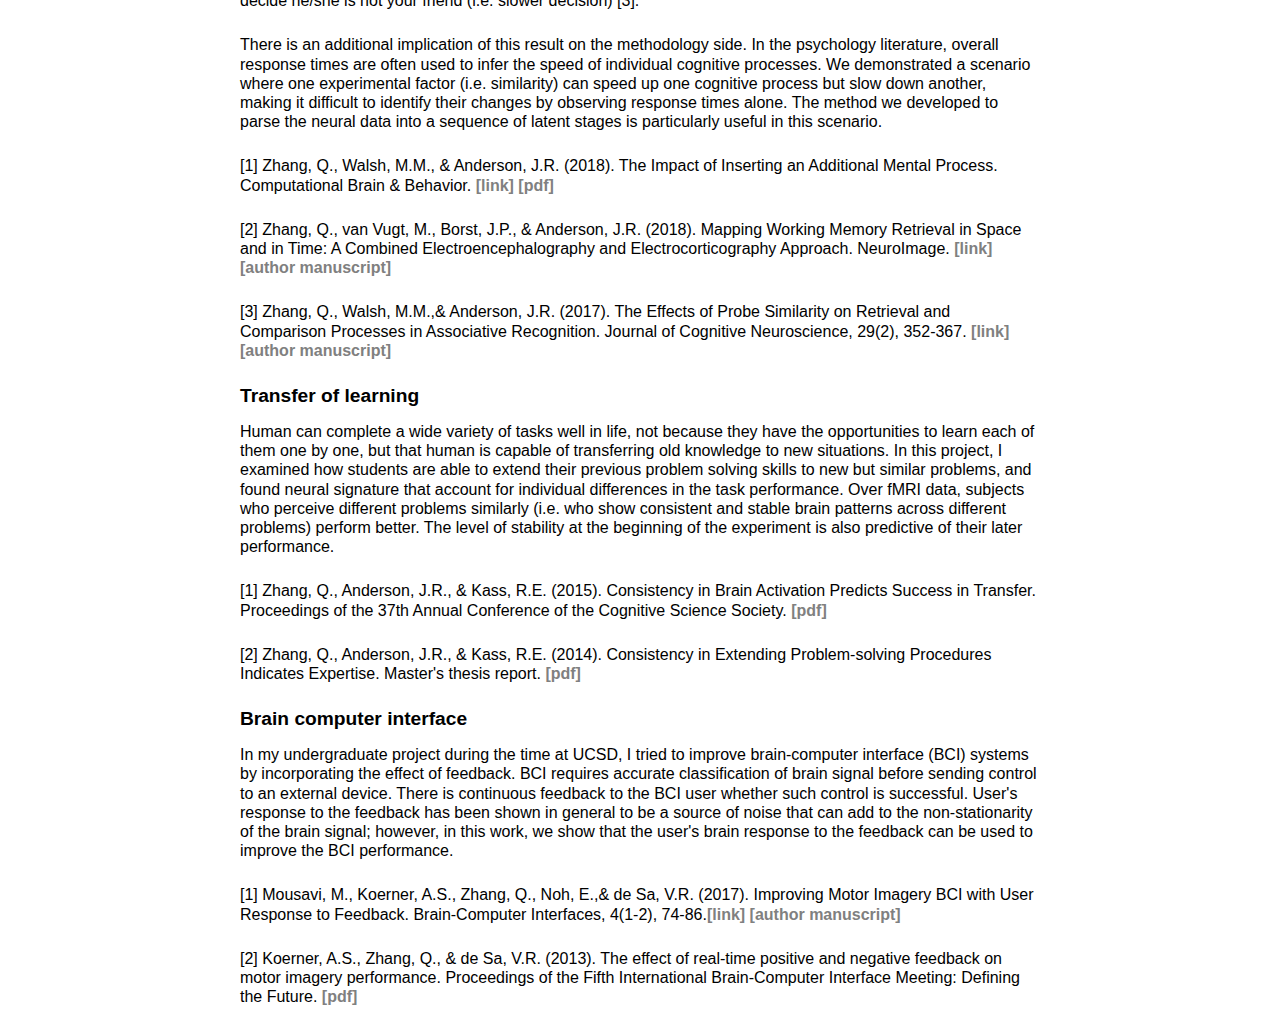
<file: research.html>
<html>

<title>Qiong Zhang</title>

<link rel="stylesheet" href="style.css" type="text/css">

<head>
<h1>Qiong Zhang</h1>

</br>

<tr>
<td height="20%" colspan="1">
  <table style="border: 0; width: 100%; cellpadding: 10px; cellspacing: 0; bordercolor=white;">
	<tr style="text-align:center;"> 
        <td width="25%"> <a
        href="index.html" style="font-size: 1.2em; color: #808080;">About</a> </td> 
		<td width="25%"> <a
        href="./research.html" style="font-size: 1.2em; color: #808080;">Research</a> </td>
		<td width="25%"> <a
        href="./publications.html" style="font-size: 1.2em; color: #808080;">Publications</a> </td>
        <td width="25%"> <a
        href="QiongCV2.pdf" style="font-size: 1.2em; color: #808080;">CV</a> </td>
		<td width="25%"> <a
        href="teaching.html" style="font-size: 1.2em; color: #808080;">Teaching</a> </td>
	</tr>
	</table>
</td>
</tr>

<hr>

</head>


<body>
</br>	
	<section>
	
		<h2>Rational analysis of memory</h2>
	    <p> Neural evidence of when and where memory retrieval takes place informs us about what the underlying cognitive mechanisms are. To further understand why memories are retrieved the way they are, I study a task of human memory search, and propose a rational analysis of the problem by examining what would be an optimal patch-switching policy under the framework of reinforcement learning. 
	    
	    </p>
 <p>[1] Zhang, Q. (2019). The When Where and Why of Human Memory Retrieval. <a href="https://www.semanticscholar.org/paper/The-When-%2C-Where-and-Why-of-Human-Memory-Retrieval-Zhang/1b40ef3774b33a30a2907d6001e60e48133c48ac" target='_self'>[thesis dissertation]</a>  </p>
 	    
</p>		    
	    
	</section>

	<section>
	
		<h2>The influence of prior knowledge on learning and memory</h2>
	    <p>Studies have shown that the way that new information is absorbed is influenced by our prior knowledge. To extend this, we examine how our prior knowledge can affect not only learning new information itself, but also the way it is generalized later [1]. In another study, we demonstrate that prior knowledge affects whether episodic associations are encoded in a holistic representation or separate directional representations [2].  </p>
	    
 	    
<p>[1] Zhang, Q.*, Popov, V.* (co-first-authors), Koch, G.E., Calloway, R.C., & Coutanche, M.N. (2018). Fast Memory Integration Facilitated by Schema Consistency.  Proceedings of the 40th Annual Conference of the Cognitive Science Society. <a href="http://mindmodeling.org/cogsci2018/papers/0525/0525.pdf" target='_self'>[pdf]</a>   </p>	  

<p>[2] Popov, V., Zhang, Q., Koch, G.E., Calloway, R.C., & Coutanche, M.N. (2019). Semantic knowledge influences whether novel episodic associations are represented symmetrically or asymmetrically. Memory & Cognition. <a href="https://link.springer.com/article/10.3758%2Fs13421-019-00950-4" target='_self'>[link]</a> <a href="https://psyarxiv.com/6pgjn/" target='_self'>[pdf]</a> <a href="https://osf.io/72amw/" target='_self'>[code]</a> <a href="https://osf.io/rdsw5" target='_self'>[preregistration]</a></p>
 
  
</p>		    
	    
	</section>

	    
	<section>
	
		<h2> Neuroimaging methods</h2>
	<p> The human brain is like a computer, in that it receives an input, processes information, and produces an output. To be able to isolate the cognitive process of interest from this cascade of events, we develope a method that can parse neural time series data into a sequence of latent cognitive stages [1]. In this way, we can model the trial-to-trial variability of when a cognitive process takes place. </p>
			    

<p> Pooling neural imaging data across subjects requires aligning
     recordings from different subjects. We investigate a method that bypasses
     source-localization in aligning MEG subjects [2]. It transforms individual
     subject data to a low-dimensional common representational space where
     inter-subject consistency is maximized. We evaluate the robustness of this
     approach over both a synthetic dataset and an MEG dataset. </p>

<p>[1] Anderson, J.R., Zhang, Q., Borst, J.P.,& Walsh, M.M. (2016). The Discovery of Processing Stages: Extension of Sternberg's Method. Psychological Review, 123(5), 481. <a href="http://www.ncbi.nlm.nih.gov/pubmed/27135600" target='_self'>[link]</a> <a href="https://www.researchgate.net/publication/301795187_The_Discovery_of_Processing_Stages_Extension_of_Sternberg's_Method" target='_self'> [author manuscript]</a> </p>

    <p>[2] Zhang, Q., Borst, J.P., Kass, R.E.,& Anderson, J.R. (2017). Inter-Subject
    Alignment of MEG Datasets in a Common Representational Space. Human Brain
    Mapping. <a href="http://onlinelibrary.wiley.com/doi/10.1002/hbm.23689/full"
    target='_self'>[link]</a> <a
                href="https://www.researchgate.net/publication/317840536_Inter-subject_Alignment_of_MEG_Datasets_in_a_Common_Representational_Space
                " target='_self'> [author manuscript]</a> </p>
                
</section>	
  
 <section>  		
		<h2>Human memory and information processing</h2>   
	     <p> Psychological research has long sought to characterize mental processes (i.e. information processing stages) that give rise to observable behavior. In the past, by combining neural imaging data and cognitive modeling approaches, we have identified the sequences of mental stages underlying associative recognition task, working memory task, and memory-based arithmetic task. In particular, we have demonstrated: </p> 			    	


	    <p><i>The effect of inserting an additional mental process</i>. Imagine that you are solving a math multiplication problem: in scenario 1, the calculation is based on numerical values only (e.g. 3 x 5); scenario 2 is exactly the same calculation as scenario 1, but some numerical values are replaced with symbols (e.g. 3 x C, where C = 5). We identified in this EEG study that, the additional efforts you put in the scenario 2 is more than just replacing C with 5 in your mind [1]. There is interference with the existing mental process when inserting an additional mental process.  
	       
		<p> This result also gives additional implication on the methodology side.  In the fMRI literature, one often identifies neural correlates of a cognitive process by contrasting brain activation when the process is present versus absent. We demonstrated a scenario when this approach does not hold, with the inserted mental process interacting with the existing ones.</p>	 
		
	    <p> <i>A detailed mapping of working memory retrieval in space and in time</i>. Subjects memorized a list of faces, and were asked immediately afterwards, if a presented face was in the previously memorized set. Combining the temporal and spatial resolution in EEG and ECoG data of the same task, we identified early neural components that are consistent with visual encoding, followed by familiarity signal in the temporal cortex; once the memorized face set is activated, frontal cortex guides the decision by theta coupling with medial temporal lobe [2]. 
			   
	    <p> <i>The effect of similarity on recognition memory</i>. Think of when you're on a bus: the more a stranger looks similar to a friend that you knows, the more likely you would recognize her/him as your friend. In this EEG study, we identified a complex pattern of how such similarity affects different cognitive processes. Namely, the more similar the stranger is to your friend, the easier it is to recall your friend (i.e. faster retrieval), but the more difficult it is to decide he/she is not your friend (i.e. slower decision) [3]. </p>	 
	           
		<p> There is an additional implication of this result on the methodology side. In the psychology literature, overall response times are often used to infer the speed of individual cognitive processes. We demonstrated a scenario where one experimental factor (i.e. similarity) can speed up one cognitive process but slow down another, making it difficult to identify their changes by observing response times alone. The method we developed to parse the neural data into a sequence of latent stages is particularly useful in this scenario. </p>	


		    
<p>[1] Zhang, Q., Walsh, M.M., & Anderson, J.R. (2018). The Impact of Inserting an Additional Mental Process. Computational Brain & Behavior. <a href="https://link.springer.com/article/10.1007/s42113-018-0002-8" target='_self'>[link]</a> <a href="https://rdcu.be/NHNO" target='_self'>[pdf]</a>  </p>

<p>[2] Zhang, Q., van Vugt, M., Borst, J.P., & Anderson, J.R. (2018). Mapping Working Memory Retrieval in Space and in Time: A Combined Electroencephalography and Electrocorticography Approach. NeuroImage. <a href="https://www.sciencedirect.com/science/article/pii/S1053811918302490" target='_self'>[link]</a> <a href="https://www.researchgate.net/publication/323884082_Mapping_working_memory_retrieval_in_space_and_in_time_A_combined_electroencephalography_and_electrocorticography_approach" target='_self'> [author manuscript]</a> </p>

<p>[3] Zhang, Q., Walsh, M.M.,& Anderson, J.R. (2017). The Effects of Probe Similarity on Retrieval and Comparison Processes in Associative Recognition. Journal of Cognitive Neuroscience, 29(2), 352-367.  		
<a href="http://www.mitpressjournals.org/doi/pdf/10.1162/jocn_a_01059" target='_self'>[link]</a> <a href="https://www.researchgate.net/publication/309298705_The_Effects_of_Probe_Similarity_on_Retrieval_and_Comparison_Processes_in_Associative_Recognition" target='_self'> [author manuscript]</a> </p>
	
</section>

<!-- 
<section> 	
		<h3 style="text-align:center;">Hippocampus-cortical interactions in working memory retrieval</h3>
	    <p>The interactions between the hippocampus and the neocortex are central to a lot of learning and memory processes. In this study, we have With the spatial resolution of ECoG, and the application of the HSMM-MVPA approach to capture the brief moment of memory retrieval in each trial,  </p>
	    
<p>[1] Zhang, Q., van Vugt, M., Borst, J.P.,& Anderson, J.R. (submitted). Mapping Working Memory Retrieval in Space and in Time: A Combined Electroencephalography and Electrocorticography Approach.</p>	             
</section>
   
	    <p>First, we aim to identify when the key cognitive processes (e.g. memory retrieval, decision making) of such tasks take place in a trial. This is a challenging question given that they occur at different times across different trials. Instead of averaging over all trials to obtain a single marker of where an important cognitive event occur (e.g. event-related potential analysis), we developed a procedure to apply a hidden semi-Markov model (HSMM) to parse each trial into the same sequence of stages, thus characterizing when a particular cognitive process takes place on a trial-by-trial basis [1]. </p>
	    <p>Second, combined with the timing information of when certain cognitive events occur, we aim to identify what brain regions contribute to a particular cognitive stage/process. To utilize different trade-offs in spatial/temporal resolution across different imaging modalities, we have applied the HSMM procedure to EEG[1,2,4], MEG[5] and combined EEG/ECoG datasets[3] of similar memory tasks, and observed converging results of the underlying memory processes.</p>	    
	    
	     
	    Memories are not stored independently in the brain: they often interfere with each other when it comes to the moment of retrieval. To understand the source of such interference, I examine the impact of different experimental factors on the speed of memory retrieval. Human bran is like a computer, that it receives input, processes information, and delivers output
	    
	    To understand source of such interference, I examine the time course and the neural correlates of memory retriea
	    
	     To better understand why retrieval is sometimes more effortful than other times, I study how memories interact by combining brain imaging data with cognitive models. 
	    
	     To be able to recall if we have encountered something before, we need to retrieve a specific related piece of memory. 
	    The majority of my PhD efforts focus on uncovering the cognitive stages (i.e. information processing stages) involved in completing a variety of memory tasks. Such tasks include deciding whether one has seen an item before (i.e. a simple recognition task), or whether one has seen a pair of items together before (i.e. an associative recognition task). The items/pairs of items have been memorized either hours in advance (i.e. long-term memory), or seconds in advance (i.e. short-term memory).  </p>
	    <p>First, we aim to identify when the key cognitive processes (e.g. memory retrieval, decision making) of such tasks take place in a trial. This is a challenging question given that they occur at different times across different trials. Instead of averaging over all trials to obtain a single marker of where an important cognitive event occur (e.g. event-related potential analysis), we developed a procedure to apply a hidden semi-Markov model (HSMM) to parse each trial into the same sequence of stages, thus characterizing when a particular cognitive process takes place on a trial-by-trial basis [1]. </p>
	    
	    <p>Second, combined with the timing information of when certain cognitive events occur, we aim to identify what brain regions contribute to a particular cognitive stage/process. To utilize different trade-offs in spatial/temporal resolution across different imaging modalities, we have applied the HSMM procedure to EEG[1,2,4], MEG[5] and combined EEG/ECoG datasets[3] of similar memory tasks, and observed converging results of the underlying memory processes.</p>
	    <p> Last but not the least, the methods we have developed are useful to a wide range of scenarios, in addition to examining memory tasks. In the past, reaction times are used as the only measure of information processing speed. However, we have demonstrated a case where an experimental factor increases the time duration in one stage but decreases the time duration in another stage. Therefore, being the sum of all stages in a task, reaction times are less informative [2]. We have also demonstrated that after inserting an extra cognitive stage in the task, using reaction times is not able to identify changes in existing cognitive stages whereas the HSMM procedure is able to [4]. </p>
	    	    

		
		<p>[1] Anderson, J.R., Zhang, Q., Borst, J.P.,& Walsh, M.M. (2016). The Discovery of Processing Stages: Extension of Sternberg's Method. Psychological Review, 123(5), 481. <a href="http://www.ncbi.nlm.nih.gov/pubmed/27135600" target='_self'>[link]</a> <a href="https://www.researchgate.net/publication/301795187_The_Discovery_of_Processing_Stages_Extension_of_Sternberg's_Method" target='_self'> [author manuscript]</a> </p>		
		<p>[4] Zhang, Q., van Vugt, M., Borst, J.P.,& Anderson, J.R. (submitted). Mapping Working Memory Retrieval in Space and in Time: A Combined Electroencephalography and Electrocorticography Approach.</p>



<p>[5] Anderson, J.R., Borst, P.J., Fincham, J.M., Tenison, C.S.,& Zhang, Q. (submitted). The Common Time Course of Memory Processes Revealed.</p>


	
	</section>	

-->
	
	<section>				
    <h2> Transfer of learning</h2>
      <p> Human can complete a wide variety of tasks well in life, not because they have the opportunities to learn each of them one by one, but that human is capable of transferring old knowledge to new situations. In this project, I examined how students are able to extend their previous problem solving skills to new but similar problems, and found neural signature that account for individual differences in the task performance. Over fMRI data, subjects who perceive different problems similarly (i.e. who show consistent and stable brain patterns across different problems) perform better. The level of stability at the beginning of the experiment is also predictive of their later performance. </p>

    <p> [1] Zhang, Q., Anderson, J.R., & Kass, R.E. (2015). Consistency in Brain
    Activation Predicts Success in Transfer. Proceedings of the 37th Annual
    Conference of the Cognitive Science Society. <a
    href="https://mindmodeling.org/cogsci2015/papers/0477/paper0477.pdf "
    target='_self'>[pdf]</a></p>

    <p> [2] Zhang, Q., Anderson, J.R., & Kass, R.E. (2014). Consistency in
    Extending Problem-solving Procedures Indicates Expertise. Master's thesis
    report. <a
    href="https://www.ml.cmu.edu/research/dap-papers/dap-qiong_zhang.pdf "
    target='_self'>[pdf]</a> </p>
	</section>	
			
	
			    			

	
	<section>
		<h2> Brain computer interface</h2>
      <p> In my undergraduate project during the time at UCSD, I tried to
      improve brain-computer interface (BCI) systems by incorporating the effect
      of feedback. BCI requires accurate classification of brain signal before
      sending control to an external device. There is continuous feedback to the
      BCI user whether such control is successful. User's response to the
      feedback has been shown in general to be a source of noise that can add to
      the non-stationarity of the brain signal; however, in this work, we show
      that the user's brain response to the feedback can be used to improve the
      BCI performance. </p>

    <p> [1] Mousavi, M., Koerner, A.S., Zhang, Q.,  Noh, E.,& de Sa, V.R.
    (2017). Improving Motor Imagery BCI with User Response to Feedback.
    Brain-Computer Interfaces, 4(1-2), 74-86.<a
    href="http://dx.doi.org/10.1080/2326263X.2017.1303253"
    target='_self'>[link]</a> <a
  href="http://www.tandfonline.com/eprint/CazsdMbk6IAfk5fa7hke/full "
  target='_self'> [author manuscript]</a> </p>
		
    <p>[2] Koerner, A.S., Zhang, Q., & de Sa, V.R. (2013). The effect of
    real-time positive and negative feedback on motor imagery performance.
    Proceedings of the Fifth International Brain-Computer Interface Meeting:
    Defining the Future. <a
    href="http://castor.tugraz.at/doku/BCIMeeting2013/073.pdf "
  target='_self'>[pdf]</a></p>
	</section>		
	
</body>
</html>
</file>
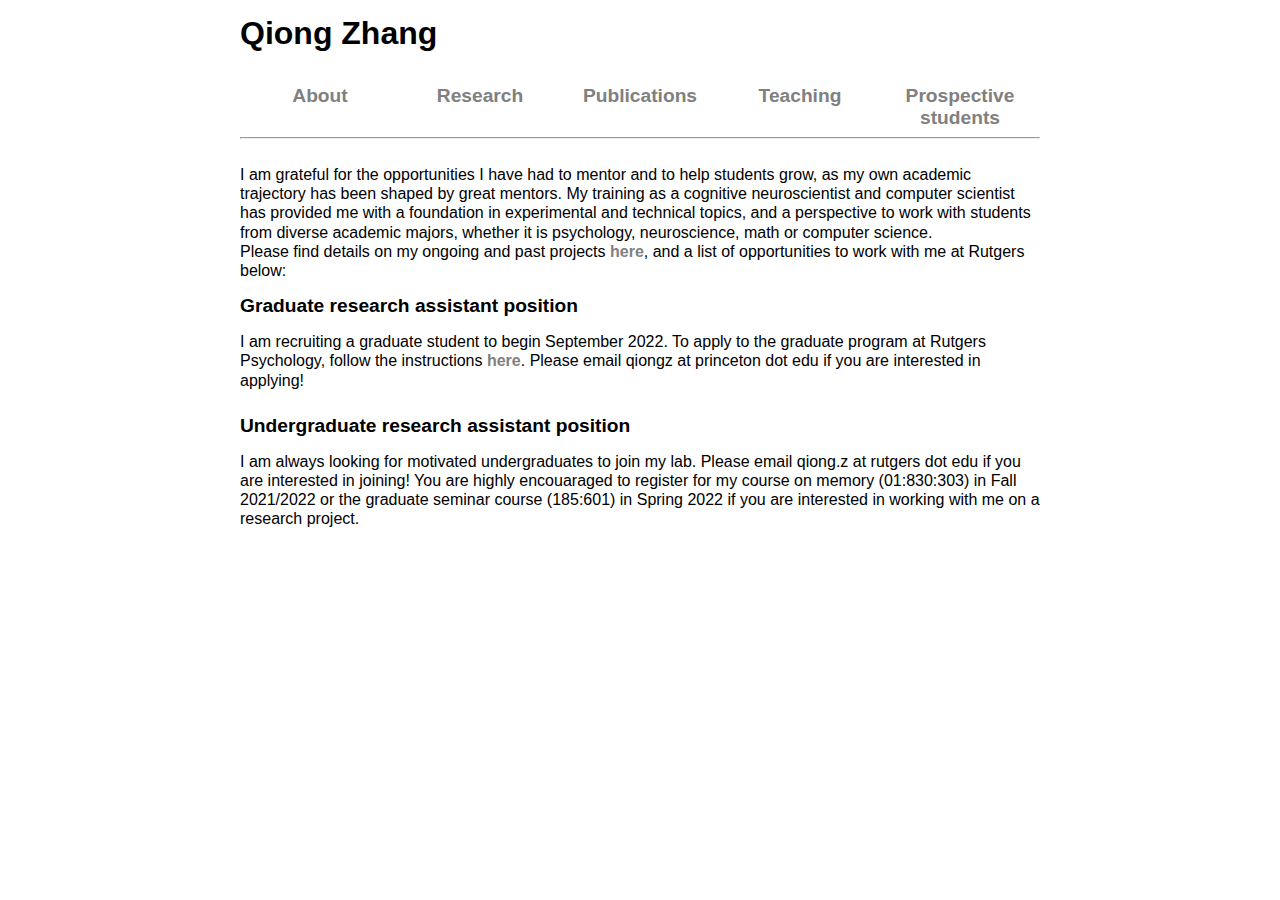
<file: students copy.html>
<html>

<title>Qiong Zhang</title>

<link rel="stylesheet" href="style.css" type="text/css">

<head>
<h1>Qiong Zhang</h1>

</br>

<tr>
<td height="20%" colspan="1">
  <table style="border: 0; width: 100%; cellpadding: 10px; cellspacing: 0; bordercolor=white;">
	<tr style="text-align:center;">
        <td width="25%"> <a
        href="index.html" style="font-size: 1.2em; color: #808080;">About</a> </td>
		<td width="25%"> <a
        href="./research.html" style="font-size: 1.2em; color: #808080;">Research</a> </td>
		<td width="25%"> <a
        href="./publications.html" style="font-size: 1.2em; color: #808080;">Publications</a> </td>
        <td width="25%"> <a
        href="teaching.html" style="font-size: 1.2em; color: #808080;">Teaching</a> </td>
		<td width="25%"> <a
        href="students.html" style="font-size: 1.2em; color: #808080;">Prospective students</a> </td>
	</tr>
	</table>
</td>
</tr>

<hr>

</head>


<body>
</br>

  <p> I am grateful for the opportunities I have had to mentor and to help students grow, as my own academic trajectory has been shaped by great mentors.
My training as a cognitive neuroscientist and computer scientist has provided me with a foundation in experimental and technical topics, and a perspective
  to work with students from diverse academic majors, whether it is psychology, neuroscience, math or computer science.
  <!-- I adjust my mentoring style, being more hands-on or more hands-off, according to the independence level and stages of the students.
  I support students every step of the way, whether it is to keep basic research rountines with email corerspondences and weekly meetings,
  give general career advice outside the research project, or continue supporting students with reference letters whether they are going to academia or industrial afterwards.
  I hope the time students spent working with me will help them grow passion about research, and develop transferable real-life problem solving skills.--></p>

<p><!-- Here is a list of current and past students I mentored: Somya Arora, Arjun Devraj, Mariah Lutchman, Zach Paris, Stephen Plocyn, Eno Reyes, Samarie Wilson.-->
Please find details on my ongoing and past projects <a
    href="./research.html">here</a>, and a list of opportunities to work with me at Rutgers below:
</p>


  <section>

		<h2>Graduate research assistant position </h2>
	    <p> I am recruiting a graduate student to begin September 2022. To apply to the graduate program at Rutgers Psychology, follow the instructions <a
            href="https://psych.rutgers.edu/academics/graduate/graduate-program-overview#how-to-apply">here</a>. Please email qiongz at princeton dot edu if you are interested in applying!</p>

	</section>
  <section>

		<h2>Undergraduate research assistant position </h2>
	    <p> I am always looking for motivated undergraduates to join my lab. Please email qiong.z at rutgers dot edu if you are interested in joining!
        You are highly encouaraged to register for my course on memory (01:830:303) in Fall 2021/2022 or the graduate seminar course (185:601) in Spring 2022 if you are interested in working with me on a research project. </p>

	</section>

</body>
</html>
</file>
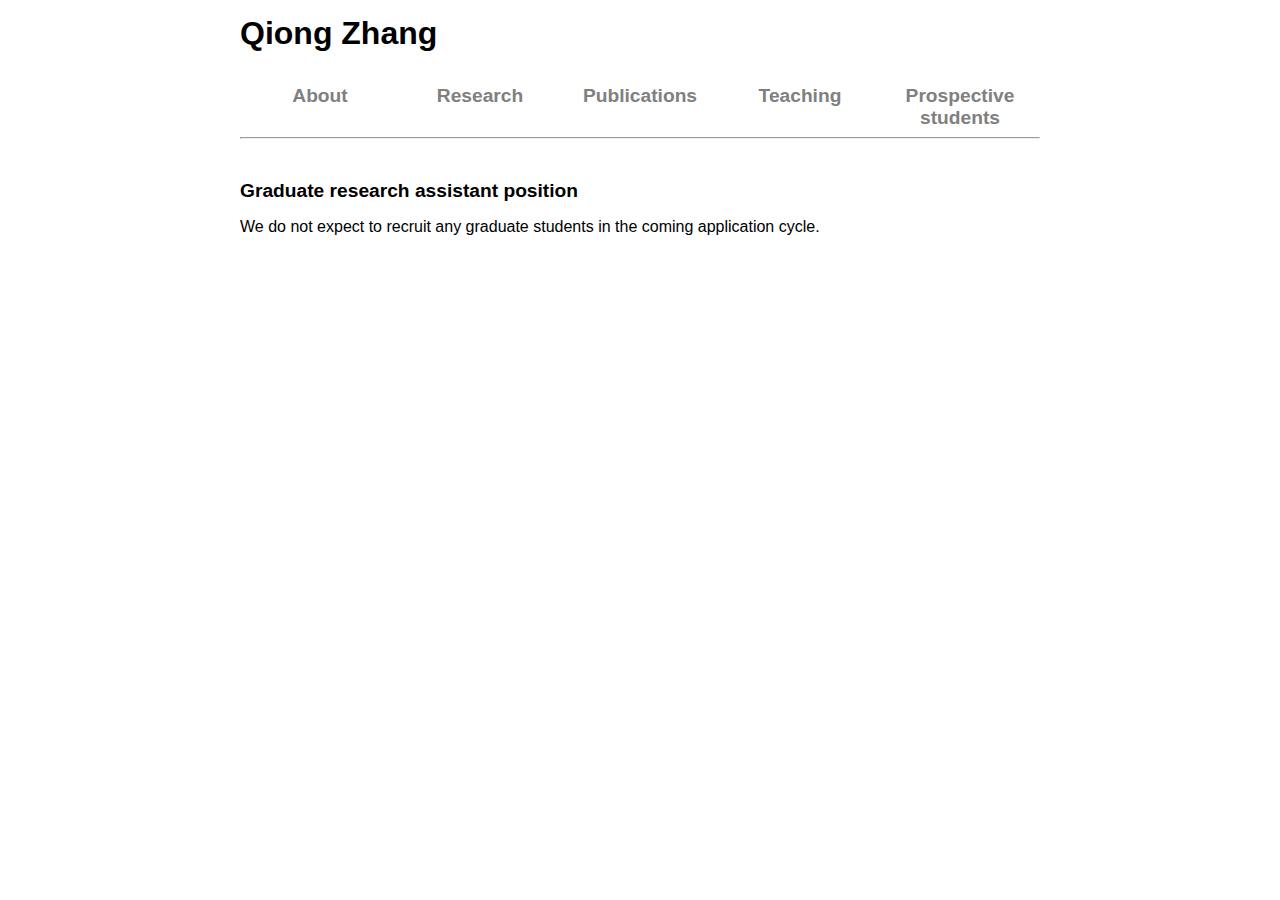
<file: students.html>
<html>

<title>Qiong Zhang</title>

<link rel="stylesheet" href="style.css" type="text/css">

<head>
<h1>Qiong Zhang</h1>

</br>

<tr>
<td height="20%" colspan="1">
  <table style="border: 0; width: 100%; cellpadding: 10px; cellspacing: 0; bordercolor=white;">
	<tr style="text-align:center;">
        <td width="25%"> <a
        href="index.html" style="font-size: 1.2em; color: #808080;">About</a> </td>
		<td width="25%"> <a
        href="./research.html" style="font-size: 1.2em; color: #808080;">Research</a> </td>
		<td width="25%"> <a
        href="./publications.html" style="font-size: 1.2em; color: #808080;">Publications</a> </td>
        <td width="25%"> <a
        href="teaching.html" style="font-size: 1.2em; color: #808080;">Teaching</a> </td>
		<td width="25%"> <a
        href="students.html" style="font-size: 1.2em; color: #808080;">Prospective students</a> </td>
	</tr>
	</table>
</td>
</tr>

<hr>

</head>


<body>
</br>



  <section>

		<h2>Graduate research assistant position </h2>
	    <p> We do not expect to recruit any graduate students in the coming application cycle. 
          </p>

	</section>


</body>
</html>
</file>
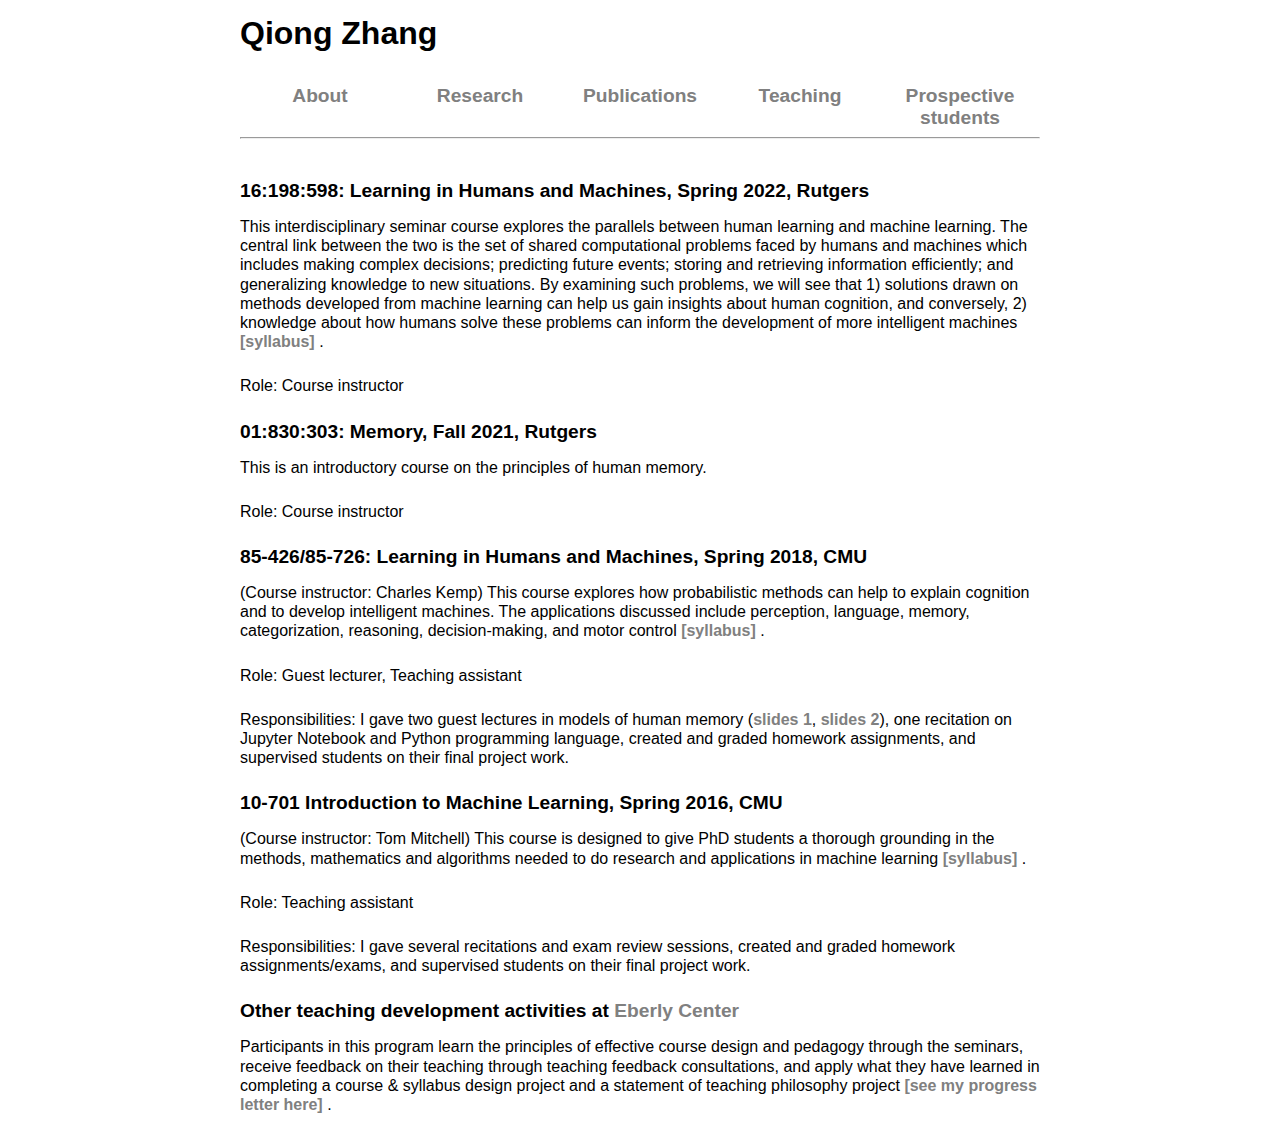
<file: teaching copy.html>
<html>

<title>Qiong Zhang</title>

<link rel="stylesheet" href="style.css" type="text/css">

<head>
<h1>Qiong Zhang</h1>

</br>

<tr>
<td height="20%" colspan="1">
  <table style="border: 0; width: 100%; cellpadding: 10px; cellspacing: 0; bordercolor=white;">
	<tr style="text-align:center;">
        <td width="25%"> <a
        href="index.html" style="font-size: 1.2em; color: #808080;">About</a> </td>
		<td width="25%"> <a
        href="https://sites.rutgers.edu/memory-optimization-lab/research/" style="font-size: 1.2em; color: #808080;">Research</a> </td>
		<td width="25%"> <a
        href="https://sites.rutgers.edu/memory-optimization-lab/publications/" style="font-size: 1.2em; color: #808080;">Publications</a> </td>
        <td width="25%"> <a
        href="teaching.html" style="font-size: 1.2em; color: #808080;">Teaching</a> </td>
		<td width="25%"> <a
        href="https://sites.rutgers.edu/memory-optimization-lab/join-us/" style="font-size: 1.2em; color: #808080;">Prospective students</a> </td>
	</tr>
	</table>
</td>
</tr>

<hr>

</head>


<body>
</br>

<section>

  <h2> 16:198:598: Learning in Humans and Machines, Spring 2022, Rutgers</h2>
<p> This interdisciplinary seminar course explores the parallels between human learning and machine learning. The central link between the two is the set of shared computational problems faced by humans and machines which includes making complex decisions; predicting future events; storing and retrieving information efficiently; and generalizing knowledge to new situations. By examining such problems, we will see that 1) solutions drawn on methods developed from machine learning can help us gain insights about human cognition, and conversely, 2) knowledge about how humans solve these problems can inform the development of more intelligent machines <a
   href="LEARNINGINHUMANSMACHINES.PDF" target='_self'>[syllabus] </a>.
 </p>
<p> Role: Course instructor </p>
</section>



<section>

  <h2> 01:830:303: Memory, Fall 2021, Rutgers</h2>
<p> This is an introductory course on the principles of human memory. </p>
<p> Role: Course instructor </p>
</section>

	<section>

		<h2> 85-426/85-726: Learning in Humans and Machines, Spring 2018, CMU</h2>
	<p> (Course instructor: Charles Kemp) This course explores how probabilistic methods can help to explain cognition and to develop intelligent machines. The applications discussed include perception, language, memory, categorization, reasoning, decision-making, and motor control <a
     href="syllabus1.pdf" target='_self'>[syllabus] </a>. </p>


<p> Role: Guest lecturer, Teaching assistant </p>
 <p> Responsibilities: I gave two guest lectures in models of human memory (<a
     href="memory1.pdf" target='_self'>slides 1</a>, <a
     href="memory2.pdf" target='_self'>slides 2</a>), one recitation on Jupyter Notebook and Python programming language, created and graded homework assignments, and supervised students on their final project work.</p>

</section>



<section>

		<h2>10-701 Introduction to Machine Learning, Spring 2016, CMU </h2>
	    <p>(Course instructor: Tom Mitchell) This course is designed to give PhD students a thorough grounding in the methods, mathematics and algorithms needed to do research and applications in machine learning <a
     href="syllabus2.pdf" target='_self'>[syllabus] </a>.</p>


<p> Role: Teaching assistant</p>
 <p> Responsibilities: I gave several recitations and exam review sessions, created and graded homework assignments/exams, and supervised students on their final project work.</p>

	</section>


<section>

		<h2>Other teaching development activities at <a
     href="https://www.cmu.edu/teaching/" target='_self'>Eberly Center</a>  </h2>
	    <p>Participants in this program learn the principles of effective course design and pedagogy through the seminars, receive feedback on their teaching through teaching feedback consultations, and apply what they have learned in completing a course & syllabus design project and a statement of teaching philosophy project <a
     href="transcript.pdf" target='_self'>[see my progress letter here] </a>.</p>


	</section>
</file>
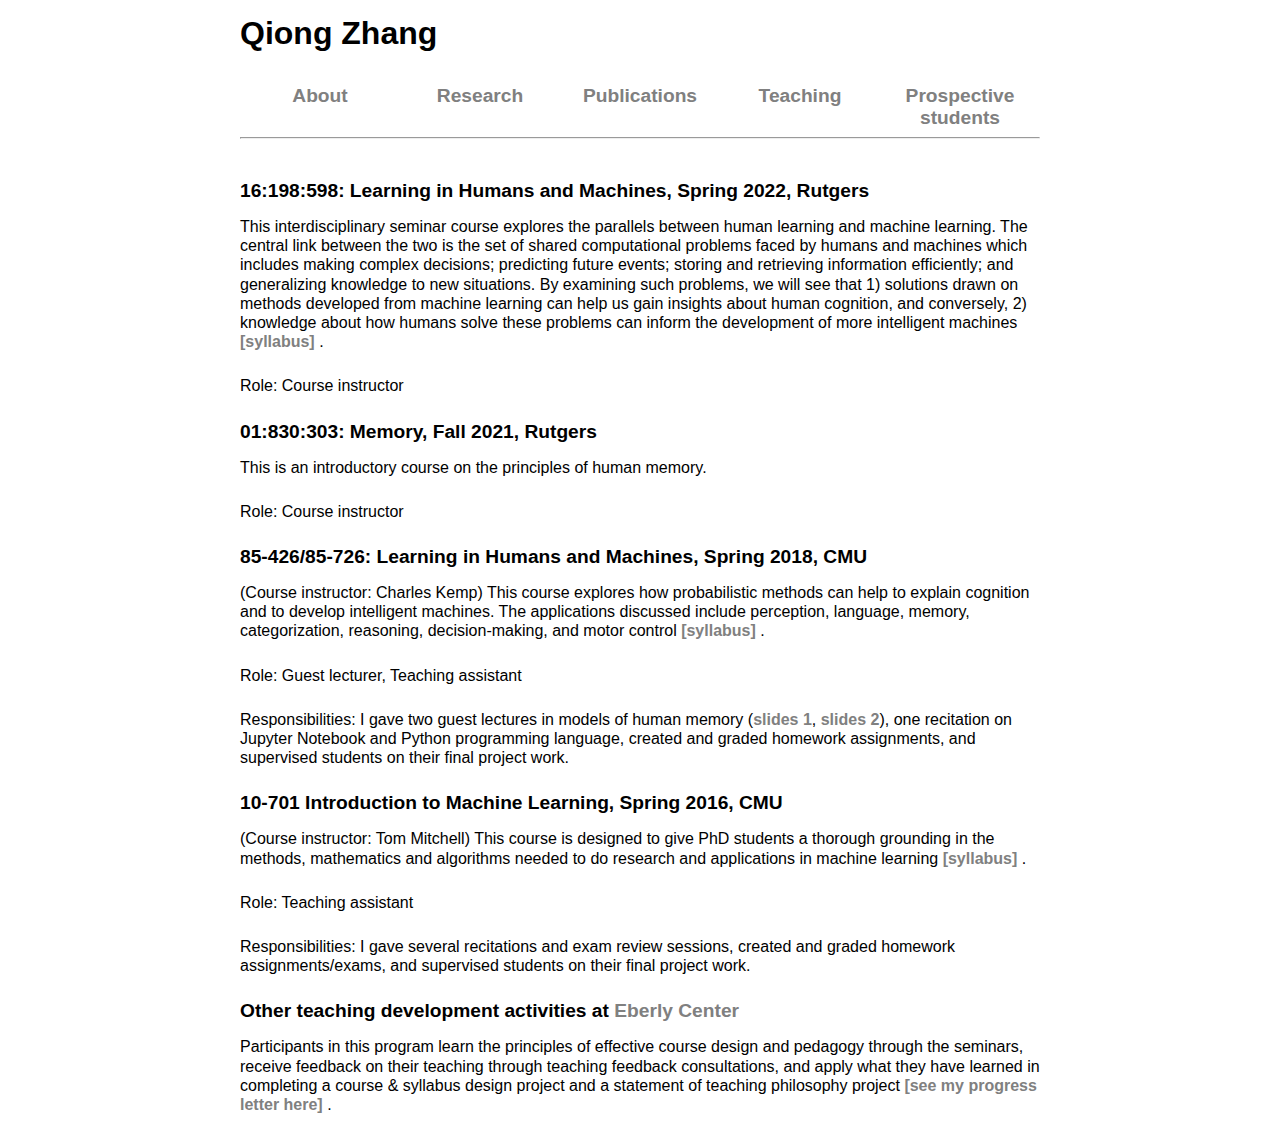
<file: teaching.html>
<html>

<title>Qiong Zhang</title>

<link rel="stylesheet" href="style.css" type="text/css">

<head>
<h1>Qiong Zhang</h1>

</br>

<tr>
<td height="20%" colspan="1">
  <table style="border: 0; width: 100%; cellpadding: 10px; cellspacing: 0; bordercolor=white;">
	<tr style="text-align:center;">
        <td width="25%"> <a
        href="index.html" style="font-size: 1.2em; color: #808080;">About</a> </td>
		<td width="25%"> <a
        href="./research.html" style="font-size: 1.2em; color: #808080;">Research</a> </td>
		<td width="25%"> <a
        href="./publications.html" style="font-size: 1.2em; color: #808080;">Publications</a> </td>
        <td width="25%"> <a
        href="teaching.html" style="font-size: 1.2em; color: #808080;">Teaching</a> </td>
		<td width="25%"> <a
        href="students.html" style="font-size: 1.2em; color: #808080;">Prospective students</a> </td>
	</tr>
	</table>
</td>
</tr>

<hr>

</head>


<body>
</br>

<section>

  <h2> 16:198:598: Learning in Humans and Machines, Spring 2022, Rutgers</h2>
<p> This interdisciplinary seminar course explores the parallels between human learning and machine learning. The central link between the two is the set of shared computational problems faced by humans and machines which includes making complex decisions; predicting future events; storing and retrieving information efficiently; and generalizing knowledge to new situations. By examining such problems, we will see that 1) solutions drawn on methods developed from machine learning can help us gain insights about human cognition, and conversely, 2) knowledge about how humans solve these problems can inform the development of more intelligent machines <a
   href="LearningInHumansMachines_syllabus.pdf" target='_self'>[syllabus] </a>.
 </p>
<p> Role: Course instructor </p>
</section>



<section>

  <h2> 01:830:303: Memory, Fall 2021, Rutgers</h2>
<p> This is an introductory course on the principles of human memory. </p>
<p> Role: Course instructor </p>
</section>

	<section>

		<h2> 85-426/85-726: Learning in Humans and Machines, Spring 2018, CMU</h2>
	<p> (Course instructor: Charles Kemp) This course explores how probabilistic methods can help to explain cognition and to develop intelligent machines. The applications discussed include perception, language, memory, categorization, reasoning, decision-making, and motor control <a
     href="syllabus1.pdf" target='_self'>[syllabus] </a>. </p>


<p> Role: Guest lecturer, Teaching assistant </p>
 <p> Responsibilities: I gave two guest lectures in models of human memory (<a
     href="memory1.pdf" target='_self'>slides 1</a>, <a
     href="memory2.pdf" target='_self'>slides 2</a>), one recitation on Jupyter Notebook and Python programming language, created and graded homework assignments, and supervised students on their final project work.</p>

</section>



<section>

		<h2>10-701 Introduction to Machine Learning, Spring 2016, CMU </h2>
	    <p>(Course instructor: Tom Mitchell) This course is designed to give PhD students a thorough grounding in the methods, mathematics and algorithms needed to do research and applications in machine learning <a
     href="syllabus2.pdf" target='_self'>[syllabus] </a>.</p>


<p> Role: Teaching assistant</p>
 <p> Responsibilities: I gave several recitations and exam review sessions, created and graded homework assignments/exams, and supervised students on their final project work.</p>

	</section>


<section>

		<h2>Other teaching development activities at <a
     href="https://www.cmu.edu/teaching/" target='_self'>Eberly Center</a>  </h2>
	    <p>Participants in this program learn the principles of effective course design and pedagogy through the seminars, receive feedback on their teaching through teaching feedback consultations, and apply what they have learned in completing a course & syllabus design project and a statement of teaching philosophy project <a
     href="transcript.pdf" target='_self'>[see my progress letter here] </a>.</p>


	</section>
</file>
<file: style.css>
/* Begin reset */

html, body, div, span, applet, object, iframe, h1, h2, h3, h4, h5, h6, p, blockquote, pre, a, abbr, acronym, address, big, cite, code, del, dfn, em, img, ins, kbd, q, s, samp, small, strike, strong, sub, sup, tt, var, b, u, i, center, dl, dt, dd, ol, ul, li, fieldset, form, label, legend, table, caption, tbody, tfoot, thead, tr, th, td, article, aside, canvas, details, embed, figure, figcaption, footer, header, hgroup, menu, nav, output, ruby, section, summary, time, mark, audio, video {
	margin: 0;
	padding: 0;
	border: 0;
	font-size: 100%;
	font: inherit;
	vertical-align: baseline;
}
/* HTML5 display-role reset for older browsers */
article, aside, details, figcaption, figure, footer, header, hgroup, menu, nav, section {
	display: block;
}
ol, ul, menu, dir {
	list-style: none;
	-webkit-padding-start: 0px;
	font-size: 1em;
	font-family: helvetica;
	line-height: 1.2em;
}
blockquote, q {
	quotes: none;
}
blockquote:before, blockquote:after, q:before, q:after {
	content: '';
	content: none;
}
table {
  table-layout: fixed;
	border-collapse: collapse;
}

h1, h2, h3, h4, h5, h6 { /*reset for mobile browsers */
	font-weight: normal;
}
/* End reset */

body {
    width: 800px;
    margin: 0 auto;
    margin-bottom: 25px;
}

/* fonts */
h1 {
	font-weight: bold;
	font-family: helvetica;
	color: #000000	;
	font-size: 2em;
	text-align: left;
	text-shadow: 0px 1px white;
	margin: 15px 0;
}
h2 {
	font-weight: bold;
	font-family: helvetica;
	color: #000000  ;
	font-size: 1.2em;
	text-align: left;
	text-shadow: 0px 1px white;
	margin: 15px 0;
}
h3 {
	font-weight: bold;
	font-family: helvetica;
	color: #000000  ;
	font-size: 1em;
	text-shadow: 0px 1px white;
	margin: 10px 0;
}
p {
	font-size: 1em;
	font-family: helvetica;
	line-height: 1.2em;
}
section>p {
	margin: 0 0 25px 0;
}
p.email {
	margin: 10px 0;
}
i {
	font-style: italic;
}
b {
	font-weight: bold;
}

a {
	color: #808080  ;
	font-weight: bold;
	font-family: helvetica;
	text-decoration: none;
	transition: color .1s ease-in-out;
	-moz-transition: color .1s ease-in-out;
	-webkit-transition: color .1s ease-in-out;
	-o-transition: color .1s ease-in-out;

}
a:hover {
	color: #2F4F4F  ;
	transition: color .2s ease-in-out;
	-moz-transition: color .2s ease-in-out;
	-webkit-transition: color .2s ease-in-out;
	-o-transition: color .2s ease-in-out;
}

div.picture-left {
	float: left;
	height: auto;
	    width: auto;
	max-height: 200px;
	max-width: 200px;
	overflow: hidden;
	margin-right: 1em
}
</file>
